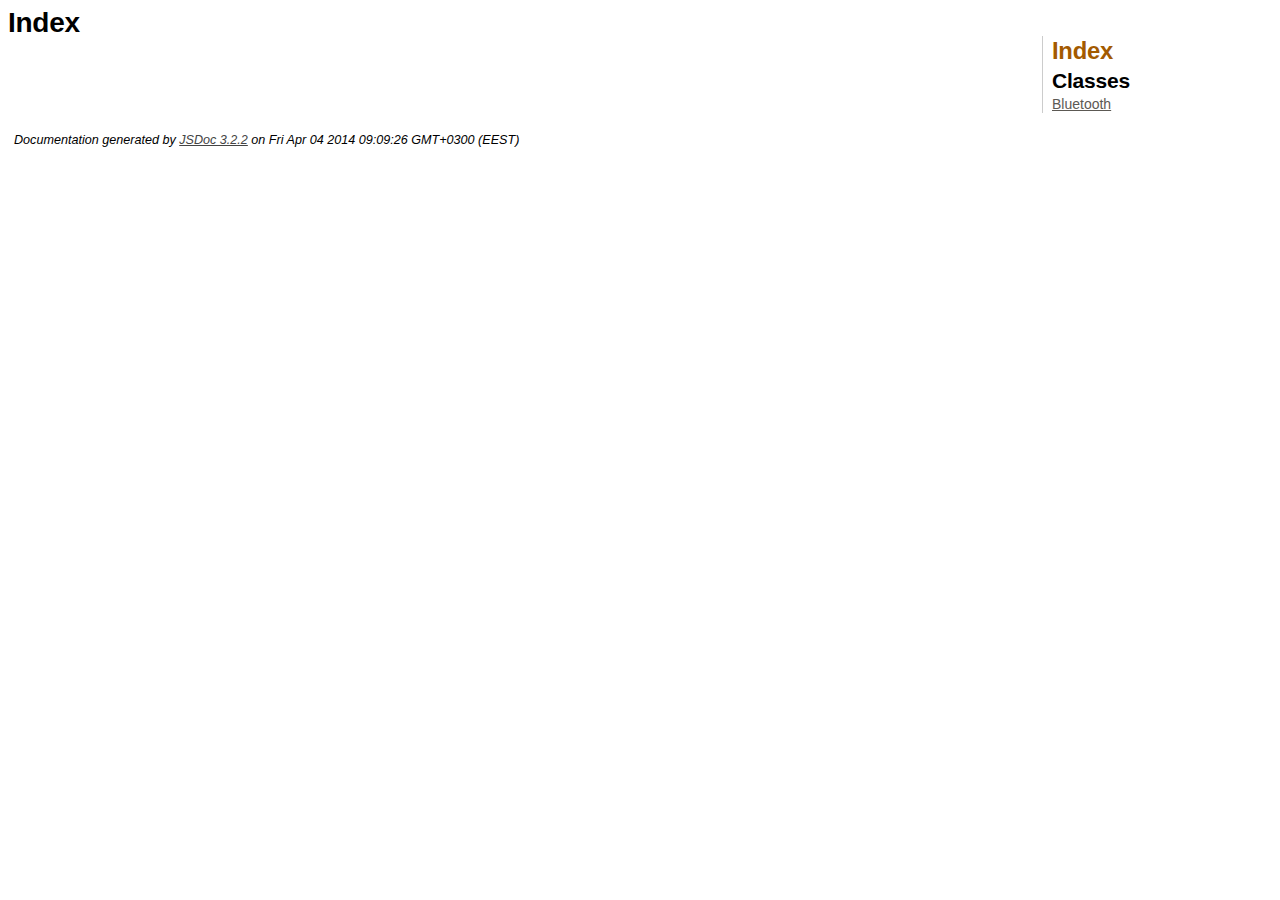
<file: blue-pg/plugins/com.phonegap.plugins.bluetooth/doc/index.html>
<!DOCTYPE html>
<html lang="en">
<head>
    <meta charset="utf-8">
    <title>JSDoc: Index</title>
    
    <script src="scripts/prettify/prettify.js"> </script>
    <script src="scripts/prettify/lang-css.js"> </script>
    <!--[if lt IE 9]>
      <script src="//html5shiv.googlecode.com/svn/trunk/html5.js"></script>
    <![endif]-->
    <link type="text/css" rel="stylesheet" href="styles/prettify-tomorrow.css">
    <link type="text/css" rel="stylesheet" href="styles/jsdoc-default.css">
</head>

<body>

<div id="main">
    
    <h1 class="page-title">Index</h1>
    
    


    


    <h3> </h3>









    









</div>

<nav>
    <h2><a href="index.html">Index</a></h2><h3>Classes</h3><ul><li><a href="Bluetooth.html">Bluetooth</a></li></ul>
</nav>

<br clear="both">

<footer>
    Documentation generated by <a href="https://github.com/jsdoc3/jsdoc">JSDoc 3.2.2</a> on Fri Apr 04 2014 09:09:26 GMT+0300 (EEST)
</footer>

<script> prettyPrint(); </script>
<script src="scripts/linenumber.js"> </script>
</body>
</html>
</file>
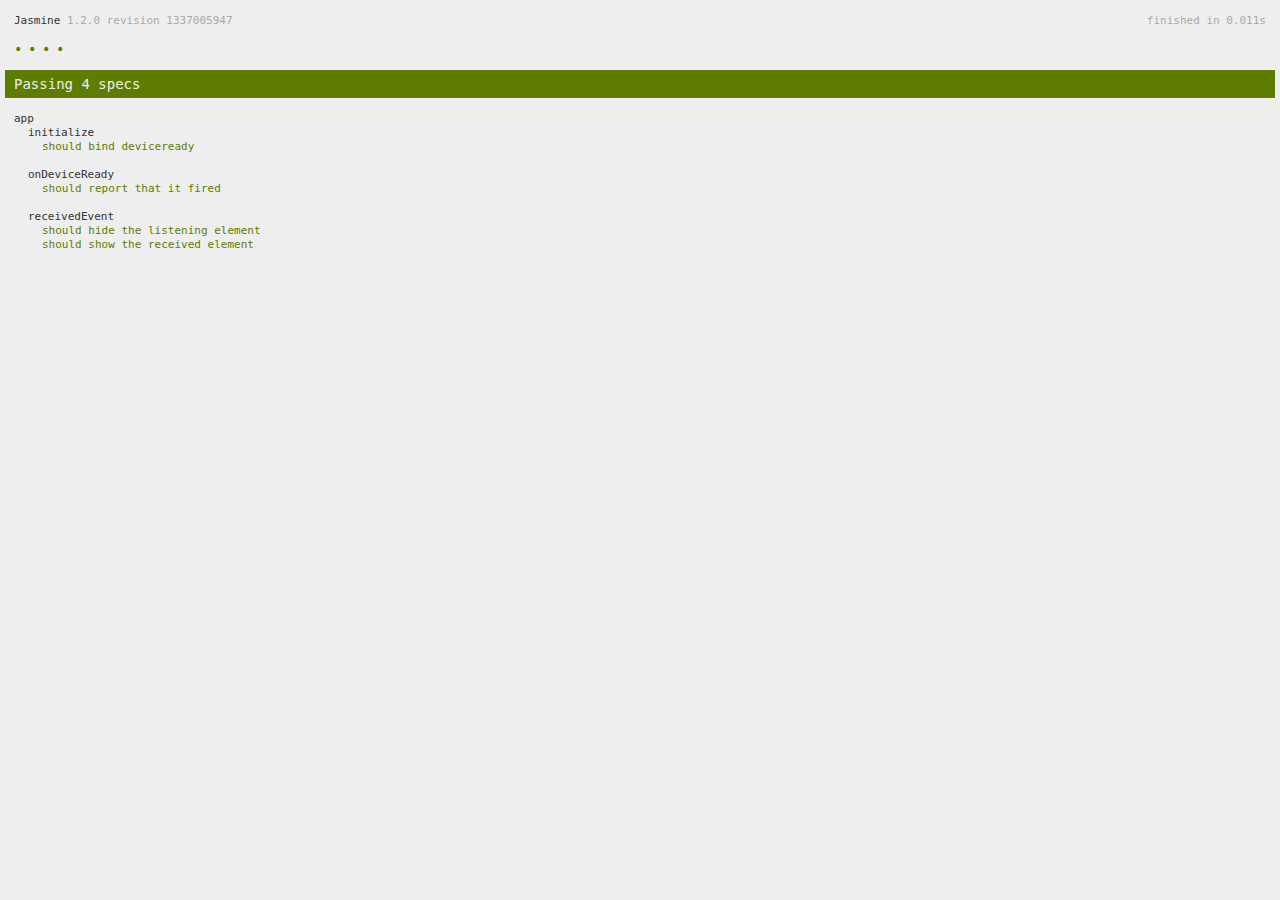
<file: blue-pg/www_back/spec.html>
<!DOCTYPE html>
<!--
    Licensed to the Apache Software Foundation (ASF) under one
    or more contributor license agreements.  See the NOTICE file
    distributed with this work for additional information
    regarding copyright ownership.  The ASF licenses this file
    to you under the Apache License, Version 2.0 (the
    "License"); you may not use this file except in compliance
    with the License.  You may obtain a copy of the License at

    http://www.apache.org/licenses/LICENSE-2.0

    Unless required by applicable law or agreed to in writing,
    software distributed under the License is distributed on an
    "AS IS" BASIS, WITHOUT WARRANTIES OR CONDITIONS OF ANY
     KIND, either express or implied.  See the License for the
    specific language governing permissions and limitations
    under the License.
-->
<html>
    <head>
        <title>Jasmine Spec Runner</title>

        <!-- jasmine source -->
        <link rel="shortcut icon" type="image/png" href="spec/lib/jasmine-1.2.0/jasmine_favicon.png">
        <link rel="stylesheet" type="text/css" href="spec/lib/jasmine-1.2.0/jasmine.css">
        <script type="text/javascript" src="spec/lib/jasmine-1.2.0/jasmine.js"></script>
        <script type="text/javascript" src="spec/lib/jasmine-1.2.0/jasmine-html.js"></script>

        <!-- include source files here... -->
        <script type="text/javascript" src="js/index.js"></script>

        <!-- include spec files here... -->
        <script type="text/javascript" src="spec/helper.js"></script>
        <script type="text/javascript" src="spec/index.js"></script>

        <script type="text/javascript">
            (function() {
                var jasmineEnv = jasmine.getEnv();
                jasmineEnv.updateInterval = 1000;

                var htmlReporter = new jasmine.HtmlReporter();

                jasmineEnv.addReporter(htmlReporter);

                jasmineEnv.specFilter = function(spec) {
                    return htmlReporter.specFilter(spec);
                };

                var currentWindowOnload = window.onload;

                window.onload = function() {
                    if (currentWindowOnload) {
                        currentWindowOnload();
                    }
                    execJasmine();
                };

                function execJasmine() {
                    jasmineEnv.execute();
                }
            })();
        </script>
    </head>
    <body>
        <div id="stage" style="display:none;"></div>
    </body>
</html>
</file>
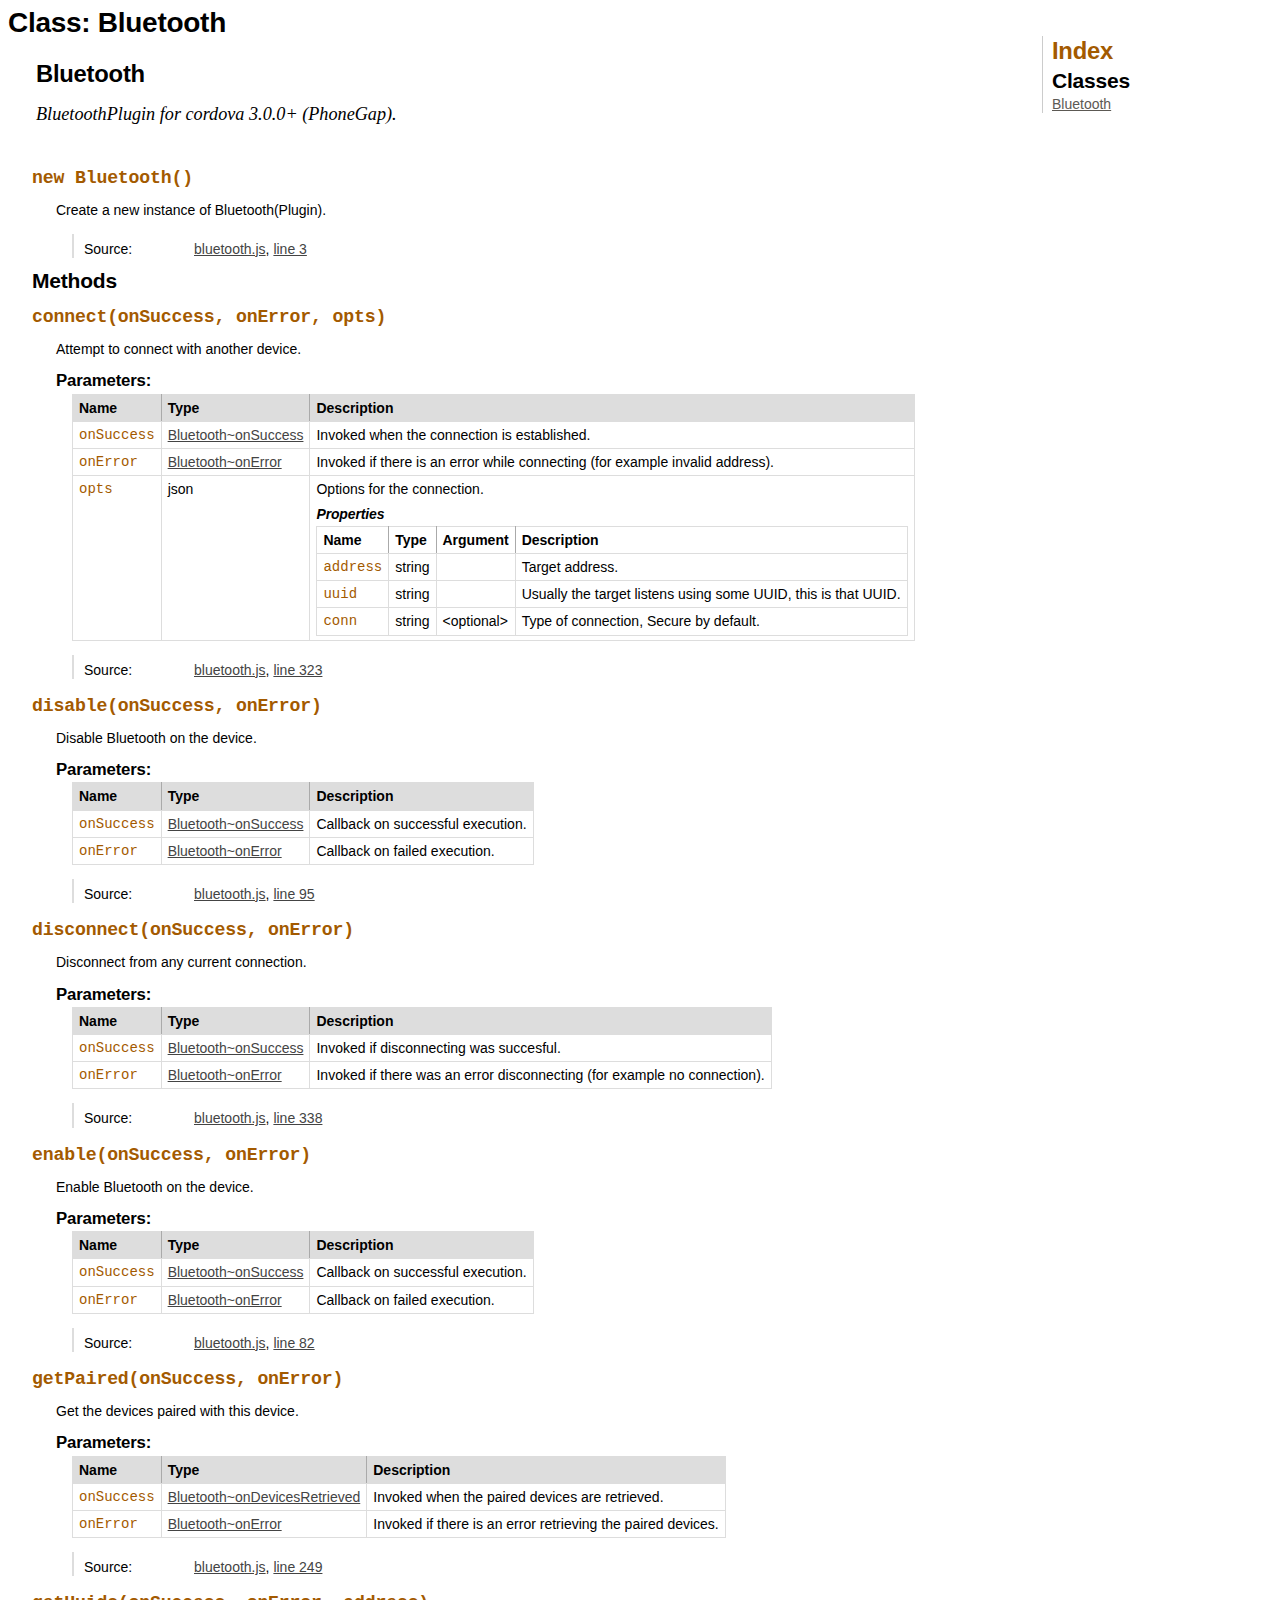
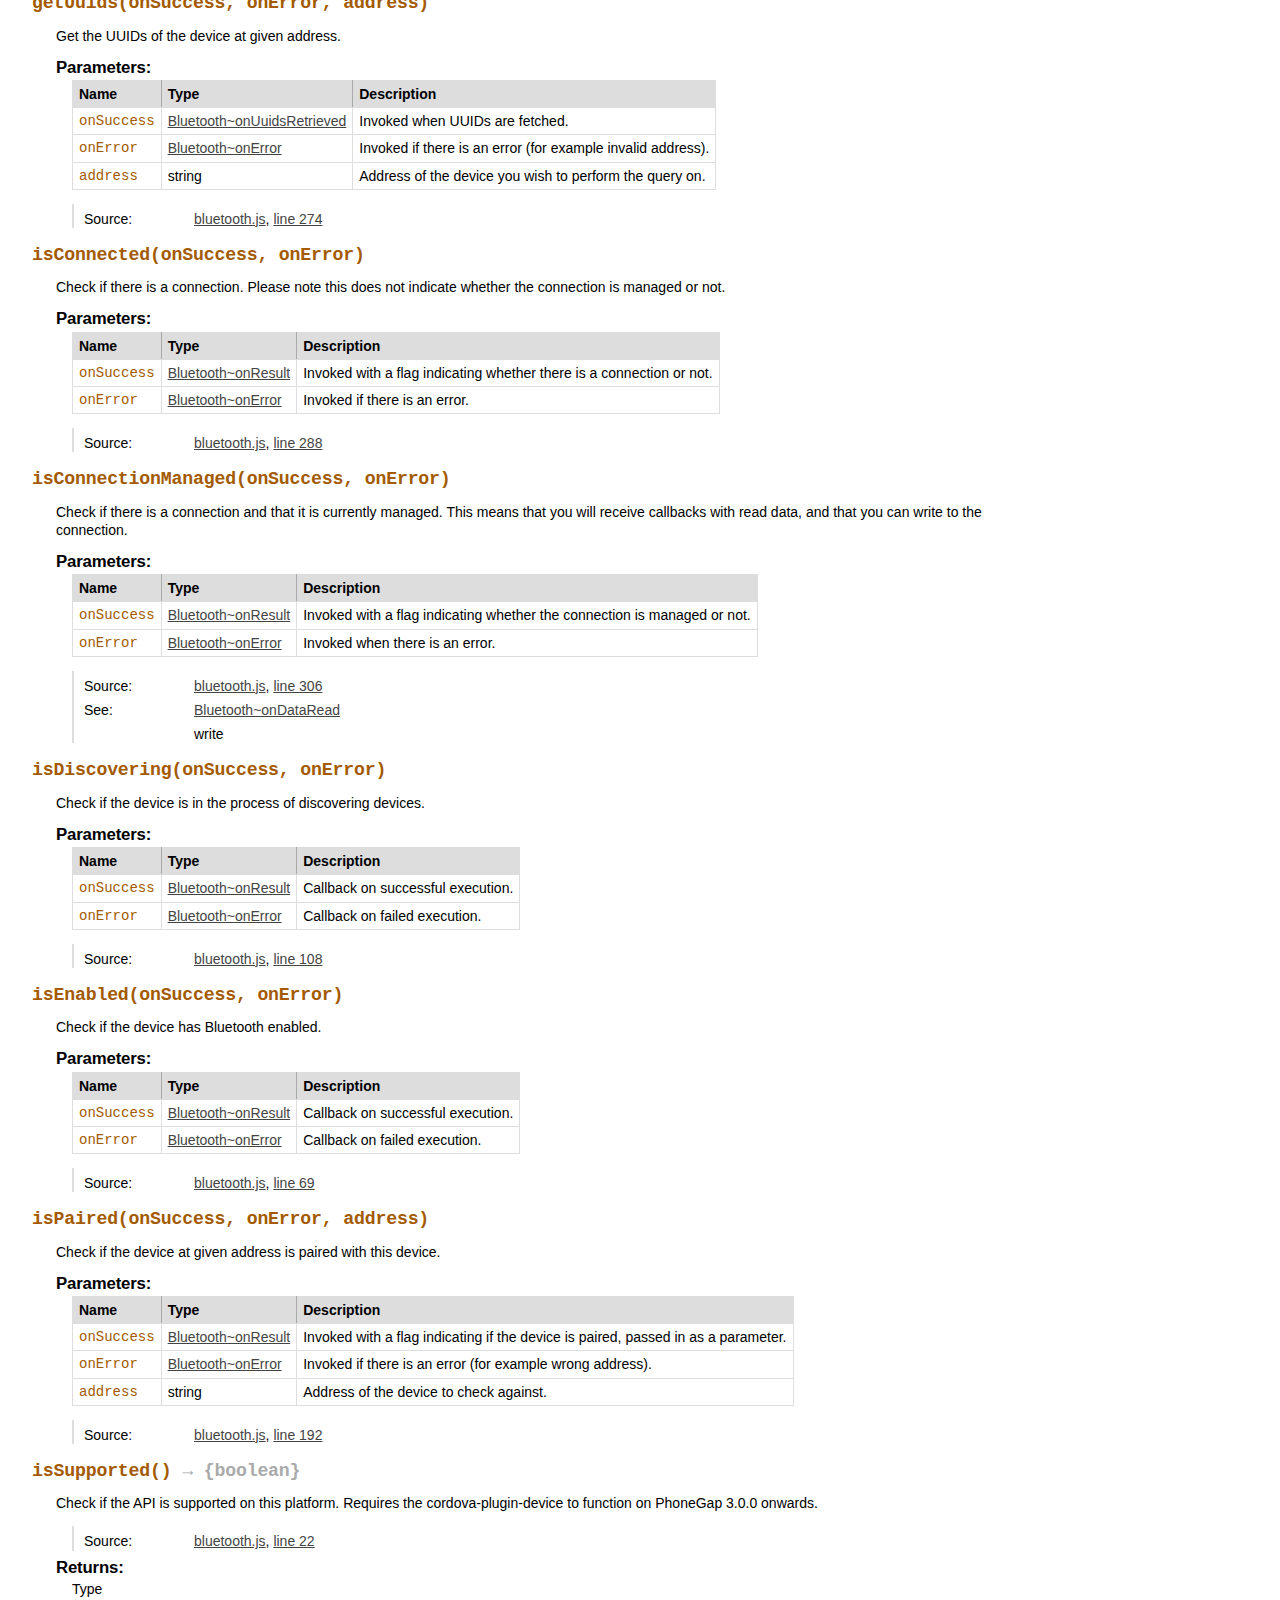
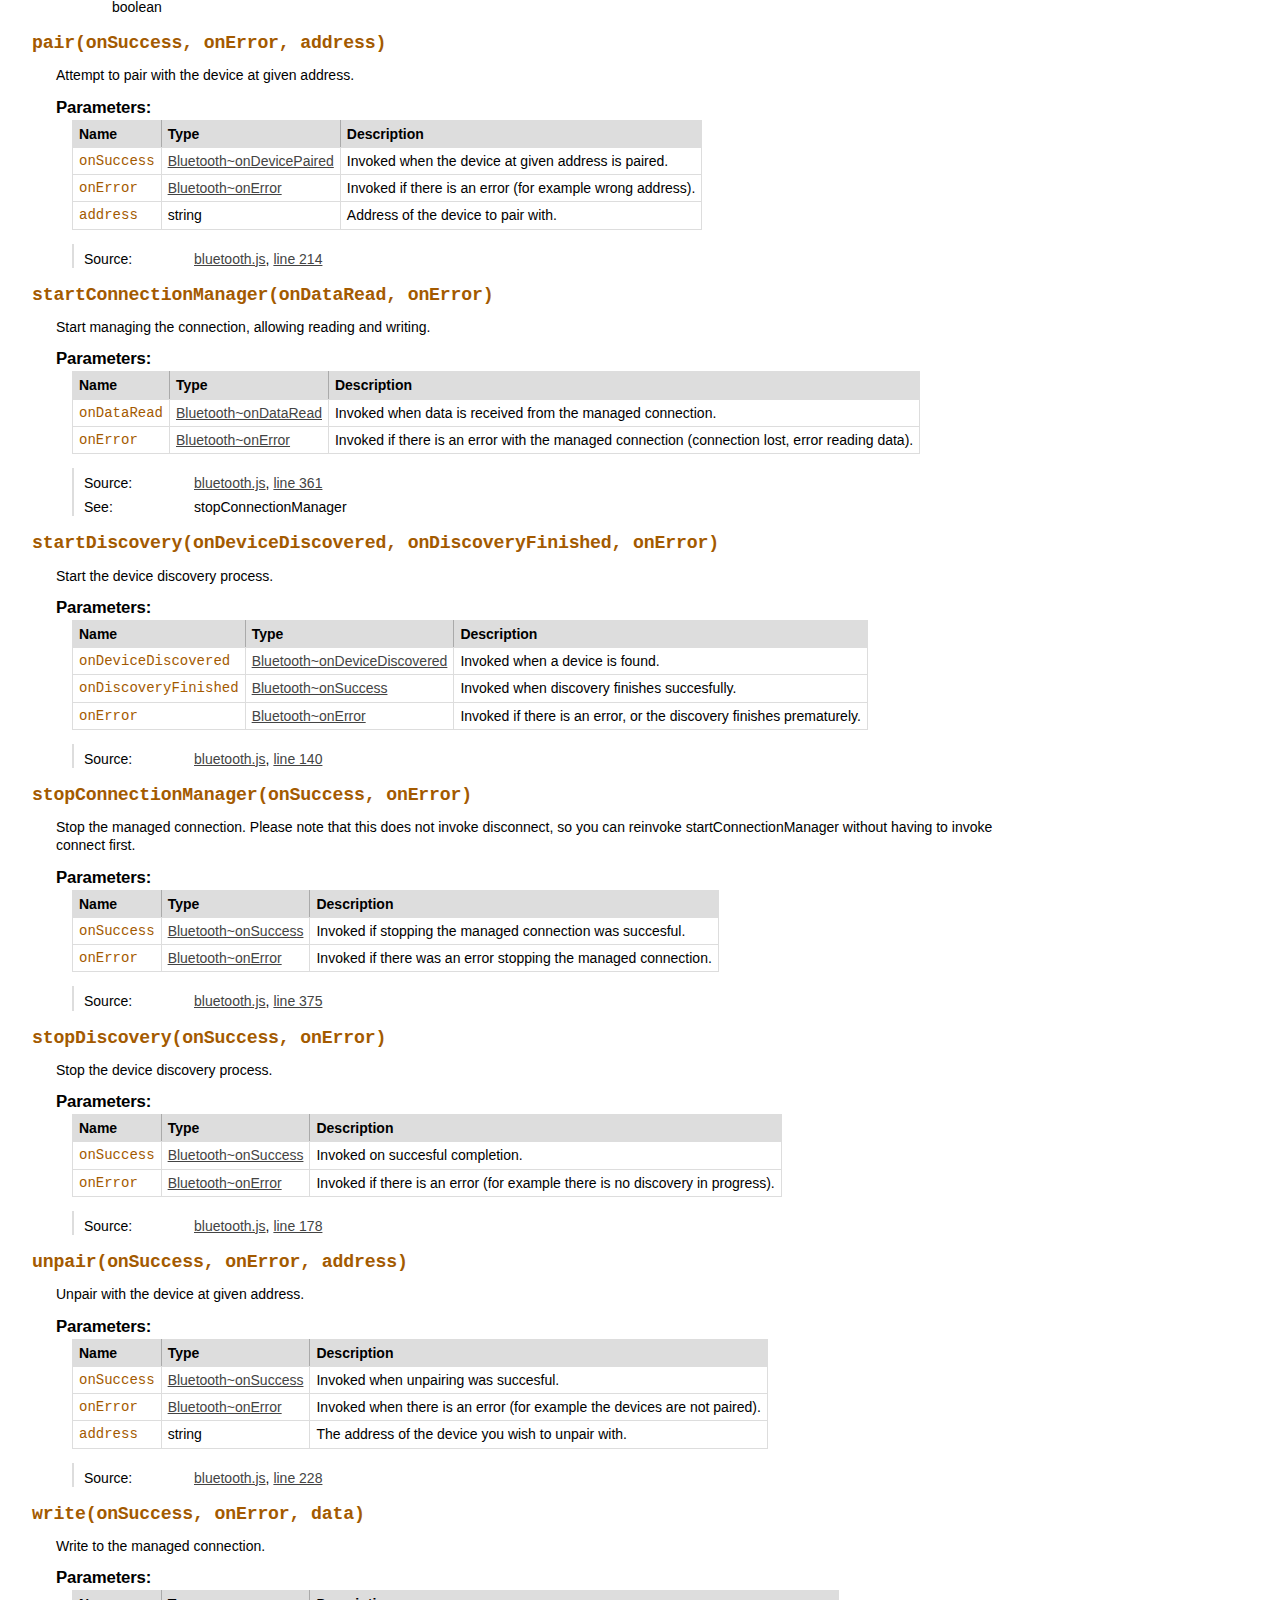
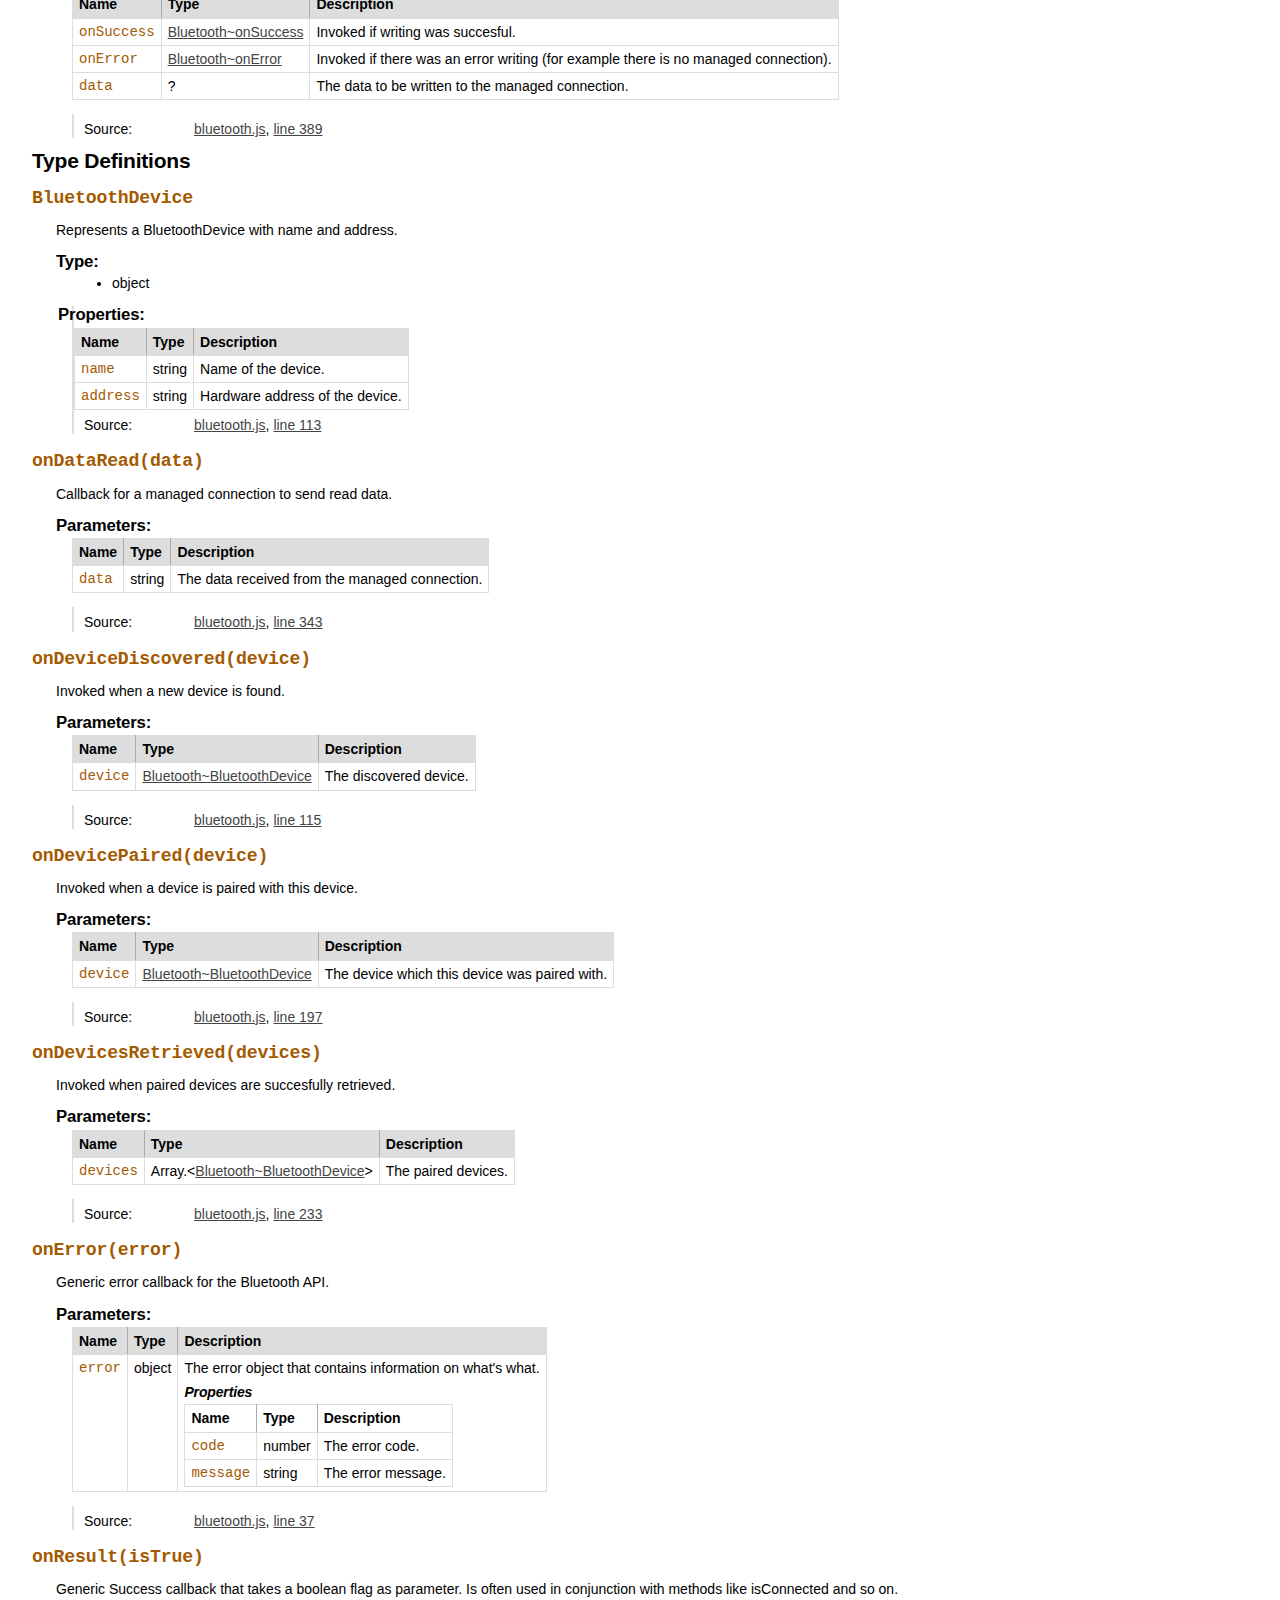
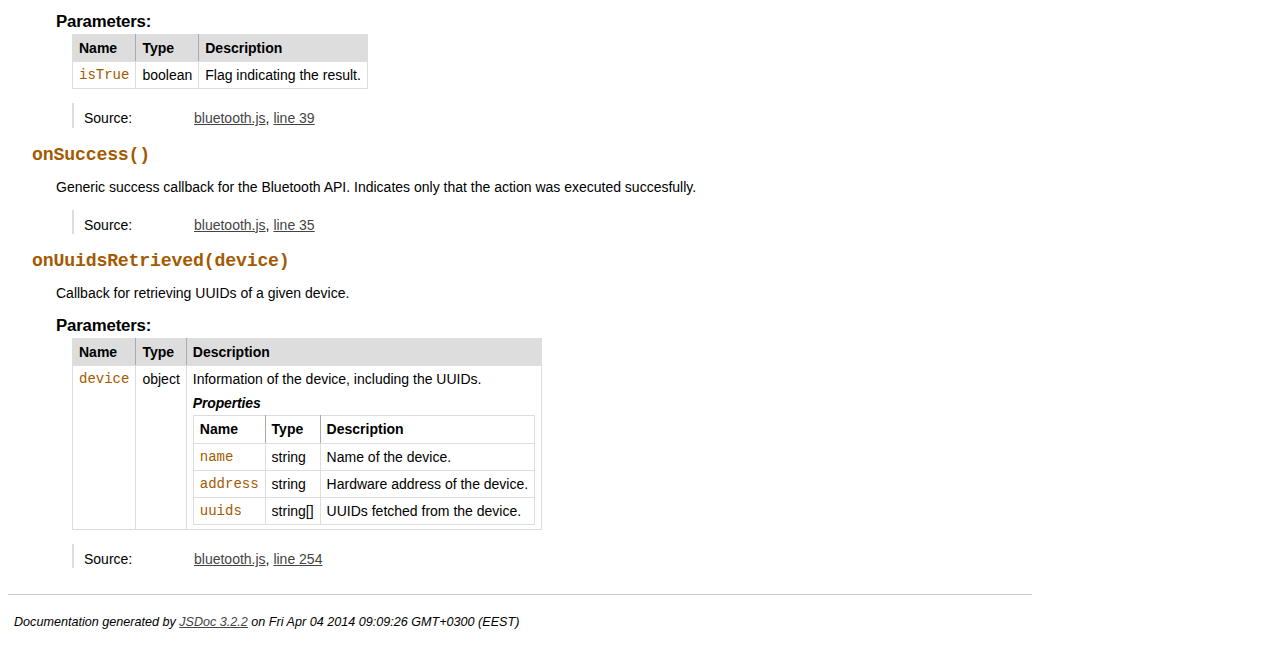
<file: blue-pg/plugins/com.phonegap.plugins.bluetooth/doc/Bluetooth.html>
<!DOCTYPE html>
<html lang="en">
<head>
    <meta charset="utf-8">
    <title>JSDoc: Class: Bluetooth</title>
    
    <script src="scripts/prettify/prettify.js"> </script>
    <script src="scripts/prettify/lang-css.js"> </script>
    <!--[if lt IE 9]>
      <script src="//html5shiv.googlecode.com/svn/trunk/html5.js"></script>
    <![endif]-->
    <link type="text/css" rel="stylesheet" href="styles/prettify-tomorrow.css">
    <link type="text/css" rel="stylesheet" href="styles/jsdoc-default.css">
</head>

<body>

<div id="main">
    
    <h1 class="page-title">Class: Bluetooth</h1>
    
    



<section>
    
<header>
    <h2>
    Bluetooth
    </h2>
    
        <div class="class-description">BluetoothPlugin for cordova 3.0.0+ (PhoneGap).</div>
    
</header>  

<article>
    <div class="container-overview">
    
    
    
        
<dt>
    <h4 class="name" id="Bluetooth"><span class="type-signature"></span>new Bluetooth<span class="signature">()</span><span class="type-signature"></span></h4>
    
    
</dt>
<dd>
    
    
    <div class="description">
        Create a new instance of Bluetooth(Plugin).
    </div>
    

    
    
    
    
    
    
    
<dl class="details">
    
        
    
    
    

    
    
    
    
    
    
    
    
    
    
    
    
    
    <dt class="tag-source">Source:</dt>
    <dd class="tag-source"><ul class="dummy"><li>
        <a href="bluetooth.js.html">bluetooth.js</a>, <a href="bluetooth.js.html#line3">line 3</a>
    </li></ul></dd>
    
    
    
    
    
    
    
</dl>

    
    

    

    
    
    
    
    
    
    
</dd>

    
    </div>
    
    
    
    
    
    
    
    
    
    
    
    
    
    
        <h3 class="subsection-title">Methods</h3>
        
        <dl>
            
<dt>
    <h4 class="name" id="connect"><span class="type-signature"></span>connect<span class="signature">(onSuccess, onError, opts)</span><span class="type-signature"></span></h4>
    
    
</dt>
<dd>
    
    
    <div class="description">
        Attempt to connect with another device.
    </div>
    

    
    
    
    
    
        <h5>Parameters:</h5>
        

<table class="params">
    <thead>
	<tr>
		
		<th>Name</th>
		
		
		<th>Type</th>
		
		
		
		
		
		<th class="last">Description</th>
	</tr>
	</thead>
	
	<tbody>
	
	
        <tr>
            
                <td class="name"><code>onSuccess</code></td>
            
            
            <td class="type">
            
                
<span class="param-type"><a href="Bluetooth.html#onSuccess">Bluetooth~onSuccess</a></span>


            
            </td>
            
            
            
            
            
            <td class="description last">Invoked when the connection is established.</td>
        </tr>
	
	
	
        <tr>
            
                <td class="name"><code>onError</code></td>
            
            
            <td class="type">
            
                
<span class="param-type"><a href="Bluetooth.html#onError">Bluetooth~onError</a></span>


            
            </td>
            
            
            
            
            
            <td class="description last">Invoked if there is an error while connecting (for example invalid address).</td>
        </tr>
	
	
	
        <tr>
            
                <td class="name"><code>opts</code></td>
            
            
            <td class="type">
            
                
<span class="param-type">json</span>


            
            </td>
            
            
            
            
            
            <td class="description last">Options for the connection.
                <h6>Properties</h6>
                

<table class="params">
    <thead>
	<tr>
		
		<th>Name</th>
		
		
		<th>Type</th>
		
		
		<th>Argument</th>
		
		
		
		
		<th class="last">Description</th>
	</tr>
	</thead>
	
	<tbody>
	
	
        <tr>
            
                <td class="name"><code>address</code></td>
            
            
            <td class="type">
            
                
<span class="param-type">string</span>


            
            </td>
            
            
                <td class="attributes">
                
                    
                
                    
                
                </td>
            
            
            
            
            <td class="description last">Target address.</td>
        </tr>
	
	
	
        <tr>
            
                <td class="name"><code>uuid</code></td>
            
            
            <td class="type">
            
                
<span class="param-type">string</span>


            
            </td>
            
            
                <td class="attributes">
                
                    
                
                    
                
                </td>
            
            
            
            
            <td class="description last">Usually the target listens using some UUID, this is that UUID.</td>
        </tr>
	
	
	
        <tr>
            
                <td class="name"><code>conn</code></td>
            
            
            <td class="type">
            
                
<span class="param-type">string</span>


            
            </td>
            
            
                <td class="attributes">
                
                    &lt;optional><br>
                
                    
                
                    
                
                </td>
            
            
            
            
            <td class="description last">Type of connection, Secure by default.</td>
        </tr>
	
	
	</tbody>
</table>
            </td>
        </tr>
	
	
	</tbody>
</table>
    
    
    
<dl class="details">
    
        
    
    
    

    
    
    
    
    
    
    
    
    
    
    
    
    
    <dt class="tag-source">Source:</dt>
    <dd class="tag-source"><ul class="dummy"><li>
        <a href="bluetooth.js.html">bluetooth.js</a>, <a href="bluetooth.js.html#line323">line 323</a>
    </li></ul></dd>
    
    
    
    
    
    
    
</dl>

    
    

    

    
    
    
    
    
    
    
</dd>

        
            
<dt>
    <h4 class="name" id="disable"><span class="type-signature"></span>disable<span class="signature">(onSuccess, onError)</span><span class="type-signature"></span></h4>
    
    
</dt>
<dd>
    
    
    <div class="description">
        Disable Bluetooth on the device.
    </div>
    

    
    
    
    
    
        <h5>Parameters:</h5>
        

<table class="params">
    <thead>
	<tr>
		
		<th>Name</th>
		
		
		<th>Type</th>
		
		
		
		
		
		<th class="last">Description</th>
	</tr>
	</thead>
	
	<tbody>
	
	
        <tr>
            
                <td class="name"><code>onSuccess</code></td>
            
            
            <td class="type">
            
                
<span class="param-type"><a href="Bluetooth.html#onSuccess">Bluetooth~onSuccess</a></span>


            
            </td>
            
            
            
            
            
            <td class="description last">Callback on successful execution.</td>
        </tr>
	
	
	
        <tr>
            
                <td class="name"><code>onError</code></td>
            
            
            <td class="type">
            
                
<span class="param-type"><a href="Bluetooth.html#onError">Bluetooth~onError</a></span>


            
            </td>
            
            
            
            
            
            <td class="description last">Callback on failed execution.</td>
        </tr>
	
	
	</tbody>
</table>
    
    
    
<dl class="details">
    
        
    
    
    

    
    
    
    
    
    
    
    
    
    
    
    
    
    <dt class="tag-source">Source:</dt>
    <dd class="tag-source"><ul class="dummy"><li>
        <a href="bluetooth.js.html">bluetooth.js</a>, <a href="bluetooth.js.html#line95">line 95</a>
    </li></ul></dd>
    
    
    
    
    
    
    
</dl>

    
    

    

    
    
    
    
    
    
    
</dd>

        
            
<dt>
    <h4 class="name" id="disconnect"><span class="type-signature"></span>disconnect<span class="signature">(onSuccess, onError)</span><span class="type-signature"></span></h4>
    
    
</dt>
<dd>
    
    
    <div class="description">
        Disconnect from any current connection.
    </div>
    

    
    
    
    
    
        <h5>Parameters:</h5>
        

<table class="params">
    <thead>
	<tr>
		
		<th>Name</th>
		
		
		<th>Type</th>
		
		
		
		
		
		<th class="last">Description</th>
	</tr>
	</thead>
	
	<tbody>
	
	
        <tr>
            
                <td class="name"><code>onSuccess</code></td>
            
            
            <td class="type">
            
                
<span class="param-type"><a href="Bluetooth.html#onSuccess">Bluetooth~onSuccess</a></span>


            
            </td>
            
            
            
            
            
            <td class="description last">Invoked if disconnecting was succesful.</td>
        </tr>
	
	
	
        <tr>
            
                <td class="name"><code>onError</code></td>
            
            
            <td class="type">
            
                
<span class="param-type"><a href="Bluetooth.html#onError">Bluetooth~onError</a></span>


            
            </td>
            
            
            
            
            
            <td class="description last">Invoked if there was an error disconnecting (for example no connection).</td>
        </tr>
	
	
	</tbody>
</table>
    
    
    
<dl class="details">
    
        
    
    
    

    
    
    
    
    
    
    
    
    
    
    
    
    
    <dt class="tag-source">Source:</dt>
    <dd class="tag-source"><ul class="dummy"><li>
        <a href="bluetooth.js.html">bluetooth.js</a>, <a href="bluetooth.js.html#line338">line 338</a>
    </li></ul></dd>
    
    
    
    
    
    
    
</dl>

    
    

    

    
    
    
    
    
    
    
</dd>

        
            
<dt>
    <h4 class="name" id="enable"><span class="type-signature"></span>enable<span class="signature">(onSuccess, onError)</span><span class="type-signature"></span></h4>
    
    
</dt>
<dd>
    
    
    <div class="description">
        Enable Bluetooth on the device.
    </div>
    

    
    
    
    
    
        <h5>Parameters:</h5>
        

<table class="params">
    <thead>
	<tr>
		
		<th>Name</th>
		
		
		<th>Type</th>
		
		
		
		
		
		<th class="last">Description</th>
	</tr>
	</thead>
	
	<tbody>
	
	
        <tr>
            
                <td class="name"><code>onSuccess</code></td>
            
            
            <td class="type">
            
                
<span class="param-type"><a href="Bluetooth.html#onSuccess">Bluetooth~onSuccess</a></span>


            
            </td>
            
            
            
            
            
            <td class="description last">Callback on successful execution.</td>
        </tr>
	
	
	
        <tr>
            
                <td class="name"><code>onError</code></td>
            
            
            <td class="type">
            
                
<span class="param-type"><a href="Bluetooth.html#onError">Bluetooth~onError</a></span>


            
            </td>
            
            
            
            
            
            <td class="description last">Callback on failed execution.</td>
        </tr>
	
	
	</tbody>
</table>
    
    
    
<dl class="details">
    
        
    
    
    

    
    
    
    
    
    
    
    
    
    
    
    
    
    <dt class="tag-source">Source:</dt>
    <dd class="tag-source"><ul class="dummy"><li>
        <a href="bluetooth.js.html">bluetooth.js</a>, <a href="bluetooth.js.html#line82">line 82</a>
    </li></ul></dd>
    
    
    
    
    
    
    
</dl>

    
    

    

    
    
    
    
    
    
    
</dd>

        
            
<dt>
    <h4 class="name" id="getPaired"><span class="type-signature"></span>getPaired<span class="signature">(onSuccess, onError)</span><span class="type-signature"></span></h4>
    
    
</dt>
<dd>
    
    
    <div class="description">
        Get the devices paired with this device.
    </div>
    

    
    
    
    
    
        <h5>Parameters:</h5>
        

<table class="params">
    <thead>
	<tr>
		
		<th>Name</th>
		
		
		<th>Type</th>
		
		
		
		
		
		<th class="last">Description</th>
	</tr>
	</thead>
	
	<tbody>
	
	
        <tr>
            
                <td class="name"><code>onSuccess</code></td>
            
            
            <td class="type">
            
                
<span class="param-type"><a href="Bluetooth.html#onDevicesRetrieved">Bluetooth~onDevicesRetrieved</a></span>


            
            </td>
            
            
            
            
            
            <td class="description last">Invoked when the paired devices are retrieved.</td>
        </tr>
	
	
	
        <tr>
            
                <td class="name"><code>onError</code></td>
            
            
            <td class="type">
            
                
<span class="param-type"><a href="Bluetooth.html#onError">Bluetooth~onError</a></span>


            
            </td>
            
            
            
            
            
            <td class="description last">Invoked if there is an error retrieving the paired devices.</td>
        </tr>
	
	
	</tbody>
</table>
    
    
    
<dl class="details">
    
        
    
    
    

    
    
    
    
    
    
    
    
    
    
    
    
    
    <dt class="tag-source">Source:</dt>
    <dd class="tag-source"><ul class="dummy"><li>
        <a href="bluetooth.js.html">bluetooth.js</a>, <a href="bluetooth.js.html#line249">line 249</a>
    </li></ul></dd>
    
    
    
    
    
    
    
</dl>

    
    

    

    
    
    
    
    
    
    
</dd>

        
            
<dt>
    <h4 class="name" id="getUuids"><span class="type-signature"></span>getUuids<span class="signature">(onSuccess, onError, address)</span><span class="type-signature"></span></h4>
    
    
</dt>
<dd>
    
    
    <div class="description">
        Get the UUIDs of the device at given address.
    </div>
    

    
    
    
    
    
        <h5>Parameters:</h5>
        

<table class="params">
    <thead>
	<tr>
		
		<th>Name</th>
		
		
		<th>Type</th>
		
		
		
		
		
		<th class="last">Description</th>
	</tr>
	</thead>
	
	<tbody>
	
	
        <tr>
            
                <td class="name"><code>onSuccess</code></td>
            
            
            <td class="type">
            
                
<span class="param-type"><a href="Bluetooth.html#onUuidsRetrieved">Bluetooth~onUuidsRetrieved</a></span>


            
            </td>
            
            
            
            
            
            <td class="description last">Invoked when UUIDs are fetched.</td>
        </tr>
	
	
	
        <tr>
            
                <td class="name"><code>onError</code></td>
            
            
            <td class="type">
            
                
<span class="param-type"><a href="Bluetooth.html#onError">Bluetooth~onError</a></span>


            
            </td>
            
            
            
            
            
            <td class="description last">Invoked if there is an error (for example invalid address).</td>
        </tr>
	
	
	
        <tr>
            
                <td class="name"><code>address</code></td>
            
            
            <td class="type">
            
                
<span class="param-type">string</span>


            
            </td>
            
            
            
            
            
            <td class="description last">Address of the device you wish to perform the query on.</td>
        </tr>
	
	
	</tbody>
</table>
    
    
    
<dl class="details">
    
        
    
    
    

    
    
    
    
    
    
    
    
    
    
    
    
    
    <dt class="tag-source">Source:</dt>
    <dd class="tag-source"><ul class="dummy"><li>
        <a href="bluetooth.js.html">bluetooth.js</a>, <a href="bluetooth.js.html#line274">line 274</a>
    </li></ul></dd>
    
    
    
    
    
    
    
</dl>

    
    

    

    
    
    
    
    
    
    
</dd>

        
            
<dt>
    <h4 class="name" id="isConnected"><span class="type-signature"></span>isConnected<span class="signature">(onSuccess, onError)</span><span class="type-signature"></span></h4>
    
    
</dt>
<dd>
    
    
    <div class="description">
        Check if there is a connection. Please note this does not indicate
whether the connection is managed or not.
    </div>
    

    
    
    
    
    
        <h5>Parameters:</h5>
        

<table class="params">
    <thead>
	<tr>
		
		<th>Name</th>
		
		
		<th>Type</th>
		
		
		
		
		
		<th class="last">Description</th>
	</tr>
	</thead>
	
	<tbody>
	
	
        <tr>
            
                <td class="name"><code>onSuccess</code></td>
            
            
            <td class="type">
            
                
<span class="param-type"><a href="Bluetooth.html#onResult">Bluetooth~onResult</a></span>


            
            </td>
            
            
            
            
            
            <td class="description last">Invoked with a flag indicating whether there is a connection or not.</td>
        </tr>
	
	
	
        <tr>
            
                <td class="name"><code>onError</code></td>
            
            
            <td class="type">
            
                
<span class="param-type"><a href="Bluetooth.html#onError">Bluetooth~onError</a></span>


            
            </td>
            
            
            
            
            
            <td class="description last">Invoked if there is an error.</td>
        </tr>
	
	
	</tbody>
</table>
    
    
    
<dl class="details">
    
        
    
    
    

    
    
    
    
    
    
    
    
    
    
    
    
    
    <dt class="tag-source">Source:</dt>
    <dd class="tag-source"><ul class="dummy"><li>
        <a href="bluetooth.js.html">bluetooth.js</a>, <a href="bluetooth.js.html#line288">line 288</a>
    </li></ul></dd>
    
    
    
    
    
    
    
</dl>

    
    

    

    
    
    
    
    
    
    
</dd>

        
            
<dt>
    <h4 class="name" id="isConnectionManaged"><span class="type-signature"></span>isConnectionManaged<span class="signature">(onSuccess, onError)</span><span class="type-signature"></span></h4>
    
    
</dt>
<dd>
    
    
    <div class="description">
        Check if there is a connection and that it is currently managed.
This means that you will receive callbacks with read data, and
that you can write to the connection.
    </div>
    

    
    
    
    
    
        <h5>Parameters:</h5>
        

<table class="params">
    <thead>
	<tr>
		
		<th>Name</th>
		
		
		<th>Type</th>
		
		
		
		
		
		<th class="last">Description</th>
	</tr>
	</thead>
	
	<tbody>
	
	
        <tr>
            
                <td class="name"><code>onSuccess</code></td>
            
            
            <td class="type">
            
                
<span class="param-type"><a href="Bluetooth.html#onResult">Bluetooth~onResult</a></span>


            
            </td>
            
            
            
            
            
            <td class="description last">Invoked with a flag indicating whether the connection is managed or not.</td>
        </tr>
	
	
	
        <tr>
            
                <td class="name"><code>onError</code></td>
            
            
            <td class="type">
            
                
<span class="param-type"><a href="Bluetooth.html#onError">Bluetooth~onError</a></span>


            
            </td>
            
            
            
            
            
            <td class="description last">Invoked when there is an error.</td>
        </tr>
	
	
	</tbody>
</table>
    
    
    
<dl class="details">
    
        
    
    
    

    
    
    
    
    
    
    
    
    
    
    
    
    
    <dt class="tag-source">Source:</dt>
    <dd class="tag-source"><ul class="dummy"><li>
        <a href="bluetooth.js.html">bluetooth.js</a>, <a href="bluetooth.js.html#line306">line 306</a>
    </li></ul></dd>
    
    
    
    
    
    <dt class="tag-see">See:</dt>
    <dd class="tag-see">
        <ul>
            <li><a href="Bluetooth.html#onDataRead">Bluetooth~onDataRead</a></li>
        
            <li>write</li>
        </ul>
    </dd>
    
    
    
</dl>

    
    

    

    
    
    
    
    
    
    
</dd>

        
            
<dt>
    <h4 class="name" id="isDiscovering"><span class="type-signature"></span>isDiscovering<span class="signature">(onSuccess, onError)</span><span class="type-signature"></span></h4>
    
    
</dt>
<dd>
    
    
    <div class="description">
        Check if the device is in the process of discovering devices.
    </div>
    

    
    
    
    
    
        <h5>Parameters:</h5>
        

<table class="params">
    <thead>
	<tr>
		
		<th>Name</th>
		
		
		<th>Type</th>
		
		
		
		
		
		<th class="last">Description</th>
	</tr>
	</thead>
	
	<tbody>
	
	
        <tr>
            
                <td class="name"><code>onSuccess</code></td>
            
            
            <td class="type">
            
                
<span class="param-type"><a href="Bluetooth.html#onResult">Bluetooth~onResult</a></span>


            
            </td>
            
            
            
            
            
            <td class="description last">Callback on successful execution.</td>
        </tr>
	
	
	
        <tr>
            
                <td class="name"><code>onError</code></td>
            
            
            <td class="type">
            
                
<span class="param-type"><a href="Bluetooth.html#onError">Bluetooth~onError</a></span>


            
            </td>
            
            
            
            
            
            <td class="description last">Callback on failed execution.</td>
        </tr>
	
	
	</tbody>
</table>
    
    
    
<dl class="details">
    
        
    
    
    

    
    
    
    
    
    
    
    
    
    
    
    
    
    <dt class="tag-source">Source:</dt>
    <dd class="tag-source"><ul class="dummy"><li>
        <a href="bluetooth.js.html">bluetooth.js</a>, <a href="bluetooth.js.html#line108">line 108</a>
    </li></ul></dd>
    
    
    
    
    
    
    
</dl>

    
    

    

    
    
    
    
    
    
    
</dd>

        
            
<dt>
    <h4 class="name" id="isEnabled"><span class="type-signature"></span>isEnabled<span class="signature">(onSuccess, onError)</span><span class="type-signature"></span></h4>
    
    
</dt>
<dd>
    
    
    <div class="description">
        Check if the device has Bluetooth enabled.
    </div>
    

    
    
    
    
    
        <h5>Parameters:</h5>
        

<table class="params">
    <thead>
	<tr>
		
		<th>Name</th>
		
		
		<th>Type</th>
		
		
		
		
		
		<th class="last">Description</th>
	</tr>
	</thead>
	
	<tbody>
	
	
        <tr>
            
                <td class="name"><code>onSuccess</code></td>
            
            
            <td class="type">
            
                
<span class="param-type"><a href="Bluetooth.html#onResult">Bluetooth~onResult</a></span>


            
            </td>
            
            
            
            
            
            <td class="description last">Callback on successful execution.</td>
        </tr>
	
	
	
        <tr>
            
                <td class="name"><code>onError</code></td>
            
            
            <td class="type">
            
                
<span class="param-type"><a href="Bluetooth.html#onError">Bluetooth~onError</a></span>


            
            </td>
            
            
            
            
            
            <td class="description last">Callback on failed execution.</td>
        </tr>
	
	
	</tbody>
</table>
    
    
    
<dl class="details">
    
        
    
    
    

    
    
    
    
    
    
    
    
    
    
    
    
    
    <dt class="tag-source">Source:</dt>
    <dd class="tag-source"><ul class="dummy"><li>
        <a href="bluetooth.js.html">bluetooth.js</a>, <a href="bluetooth.js.html#line69">line 69</a>
    </li></ul></dd>
    
    
    
    
    
    
    
</dl>

    
    

    

    
    
    
    
    
    
    
</dd>

        
            
<dt>
    <h4 class="name" id="isPaired"><span class="type-signature"></span>isPaired<span class="signature">(onSuccess, onError, address)</span><span class="type-signature"></span></h4>
    
    
</dt>
<dd>
    
    
    <div class="description">
        Check if the device at given address is paired with this device.
    </div>
    

    
    
    
    
    
        <h5>Parameters:</h5>
        

<table class="params">
    <thead>
	<tr>
		
		<th>Name</th>
		
		
		<th>Type</th>
		
		
		
		
		
		<th class="last">Description</th>
	</tr>
	</thead>
	
	<tbody>
	
	
        <tr>
            
                <td class="name"><code>onSuccess</code></td>
            
            
            <td class="type">
            
                
<span class="param-type"><a href="Bluetooth.html#onResult">Bluetooth~onResult</a></span>


            
            </td>
            
            
            
            
            
            <td class="description last">Invoked with a flag indicating if the device is paired, passed in as a parameter.</td>
        </tr>
	
	
	
        <tr>
            
                <td class="name"><code>onError</code></td>
            
            
            <td class="type">
            
                
<span class="param-type"><a href="Bluetooth.html#onError">Bluetooth~onError</a></span>


            
            </td>
            
            
            
            
            
            <td class="description last">Invoked if there is an error (for example wrong address).</td>
        </tr>
	
	
	
        <tr>
            
                <td class="name"><code>address</code></td>
            
            
            <td class="type">
            
                
<span class="param-type">string</span>


            
            </td>
            
            
            
            
            
            <td class="description last">Address of the device to check against.</td>
        </tr>
	
	
	</tbody>
</table>
    
    
    
<dl class="details">
    
        
    
    
    

    
    
    
    
    
    
    
    
    
    
    
    
    
    <dt class="tag-source">Source:</dt>
    <dd class="tag-source"><ul class="dummy"><li>
        <a href="bluetooth.js.html">bluetooth.js</a>, <a href="bluetooth.js.html#line192">line 192</a>
    </li></ul></dd>
    
    
    
    
    
    
    
</dl>

    
    

    

    
    
    
    
    
    
    
</dd>

        
            
<dt>
    <h4 class="name" id="isSupported"><span class="type-signature"></span>isSupported<span class="signature">()</span><span class="type-signature"> &rarr; {boolean}</span></h4>
    
    
</dt>
<dd>
    
    
    <div class="description">
        Check if the API is supported on this platform. Requires the
cordova-plugin-device to function on PhoneGap 3.0.0 onwards.
    </div>
    

    
    
    
    
    
    
    
<dl class="details">
    
        
    
    
    

    
    
    
    
    
    
    
    
    
    
    
    
    
    <dt class="tag-source">Source:</dt>
    <dd class="tag-source"><ul class="dummy"><li>
        <a href="bluetooth.js.html">bluetooth.js</a>, <a href="bluetooth.js.html#line22">line 22</a>
    </li></ul></dd>
    
    
    
    
    
    
    
</dl>

    
    

    

    
    
    
    
    
    <h5>Returns:</h5>
    
            


<dl>
	<dt>
		Type
	</dt>
	<dd>
		
<span class="param-type">boolean</span>


	</dd>
</dl>

        
    
    
</dd>

        
            
<dt>
    <h4 class="name" id="pair"><span class="type-signature"></span>pair<span class="signature">(onSuccess, onError, address)</span><span class="type-signature"></span></h4>
    
    
</dt>
<dd>
    
    
    <div class="description">
        Attempt to pair with the device at given address.
    </div>
    

    
    
    
    
    
        <h5>Parameters:</h5>
        

<table class="params">
    <thead>
	<tr>
		
		<th>Name</th>
		
		
		<th>Type</th>
		
		
		
		
		
		<th class="last">Description</th>
	</tr>
	</thead>
	
	<tbody>
	
	
        <tr>
            
                <td class="name"><code>onSuccess</code></td>
            
            
            <td class="type">
            
                
<span class="param-type"><a href="Bluetooth.html#onDevicePaired">Bluetooth~onDevicePaired</a></span>


            
            </td>
            
            
            
            
            
            <td class="description last">Invoked when the device at given address is paired.</td>
        </tr>
	
	
	
        <tr>
            
                <td class="name"><code>onError</code></td>
            
            
            <td class="type">
            
                
<span class="param-type"><a href="Bluetooth.html#onError">Bluetooth~onError</a></span>


            
            </td>
            
            
            
            
            
            <td class="description last">Invoked if there is an error (for example wrong address).</td>
        </tr>
	
	
	
        <tr>
            
                <td class="name"><code>address</code></td>
            
            
            <td class="type">
            
                
<span class="param-type">string</span>


            
            </td>
            
            
            
            
            
            <td class="description last">Address of the device to pair with.</td>
        </tr>
	
	
	</tbody>
</table>
    
    
    
<dl class="details">
    
        
    
    
    

    
    
    
    
    
    
    
    
    
    
    
    
    
    <dt class="tag-source">Source:</dt>
    <dd class="tag-source"><ul class="dummy"><li>
        <a href="bluetooth.js.html">bluetooth.js</a>, <a href="bluetooth.js.html#line214">line 214</a>
    </li></ul></dd>
    
    
    
    
    
    
    
</dl>

    
    

    

    
    
    
    
    
    
    
</dd>

        
            
<dt>
    <h4 class="name" id="startConnectionManager"><span class="type-signature"></span>startConnectionManager<span class="signature">(onDataRead, onError)</span><span class="type-signature"></span></h4>
    
    
</dt>
<dd>
    
    
    <div class="description">
        Start managing the connection, allowing reading and writing.
    </div>
    

    
    
    
    
    
        <h5>Parameters:</h5>
        

<table class="params">
    <thead>
	<tr>
		
		<th>Name</th>
		
		
		<th>Type</th>
		
		
		
		
		
		<th class="last">Description</th>
	</tr>
	</thead>
	
	<tbody>
	
	
        <tr>
            
                <td class="name"><code>onDataRead</code></td>
            
            
            <td class="type">
            
                
<span class="param-type"><a href="Bluetooth.html#onDataRead">Bluetooth~onDataRead</a></span>


            
            </td>
            
            
            
            
            
            <td class="description last">Invoked when data is received from the managed connection.</td>
        </tr>
	
	
	
        <tr>
            
                <td class="name"><code>onError</code></td>
            
            
            <td class="type">
            
                
<span class="param-type"><a href="Bluetooth.html#onError">Bluetooth~onError</a></span>


            
            </td>
            
            
            
            
            
            <td class="description last">Invoked if there is an error with the managed connection (connection lost, error reading data).</td>
        </tr>
	
	
	</tbody>
</table>
    
    
    
<dl class="details">
    
        
    
    
    

    
    
    
    
    
    
    
    
    
    
    
    
    
    <dt class="tag-source">Source:</dt>
    <dd class="tag-source"><ul class="dummy"><li>
        <a href="bluetooth.js.html">bluetooth.js</a>, <a href="bluetooth.js.html#line361">line 361</a>
    </li></ul></dd>
    
    
    
    
    
    <dt class="tag-see">See:</dt>
    <dd class="tag-see">
        <ul>
            <li>stopConnectionManager</li>
        </ul>
    </dd>
    
    
    
</dl>

    
    

    

    
    
    
    
    
    
    
</dd>

        
            
<dt>
    <h4 class="name" id="startDiscovery"><span class="type-signature"></span>startDiscovery<span class="signature">(onDeviceDiscovered, onDiscoveryFinished, onError)</span><span class="type-signature"></span></h4>
    
    
</dt>
<dd>
    
    
    <div class="description">
        Start the device discovery process.
    </div>
    

    
    
    
    
    
        <h5>Parameters:</h5>
        

<table class="params">
    <thead>
	<tr>
		
		<th>Name</th>
		
		
		<th>Type</th>
		
		
		
		
		
		<th class="last">Description</th>
	</tr>
	</thead>
	
	<tbody>
	
	
        <tr>
            
                <td class="name"><code>onDeviceDiscovered</code></td>
            
            
            <td class="type">
            
                
<span class="param-type"><a href="Bluetooth.html#onDeviceDiscovered">Bluetooth~onDeviceDiscovered</a></span>


            
            </td>
            
            
            
            
            
            <td class="description last">Invoked when a device is found.</td>
        </tr>
	
	
	
        <tr>
            
                <td class="name"><code>onDiscoveryFinished</code></td>
            
            
            <td class="type">
            
                
<span class="param-type"><a href="Bluetooth.html#onSuccess">Bluetooth~onSuccess</a></span>


            
            </td>
            
            
            
            
            
            <td class="description last">Invoked when discovery finishes succesfully.</td>
        </tr>
	
	
	
        <tr>
            
                <td class="name"><code>onError</code></td>
            
            
            <td class="type">
            
                
<span class="param-type"><a href="Bluetooth.html#onError">Bluetooth~onError</a></span>


            
            </td>
            
            
            
            
            
            <td class="description last">Invoked if there is an error, or the discovery finishes prematurely.</td>
        </tr>
	
	
	</tbody>
</table>
    
    
    
<dl class="details">
    
        
    
    
    

    
    
    
    
    
    
    
    
    
    
    
    
    
    <dt class="tag-source">Source:</dt>
    <dd class="tag-source"><ul class="dummy"><li>
        <a href="bluetooth.js.html">bluetooth.js</a>, <a href="bluetooth.js.html#line140">line 140</a>
    </li></ul></dd>
    
    
    
    
    
    
    
</dl>

    
    

    

    
    
    
    
    
    
    
</dd>

        
            
<dt>
    <h4 class="name" id="stopConnectionManager"><span class="type-signature"></span>stopConnectionManager<span class="signature">(onSuccess, onError)</span><span class="type-signature"></span></h4>
    
    
</dt>
<dd>
    
    
    <div class="description">
        Stop the managed connection. Please note that this does not invoke disconnect,
so you can reinvoke startConnectionManager without having to invoke connect first.
    </div>
    

    
    
    
    
    
        <h5>Parameters:</h5>
        

<table class="params">
    <thead>
	<tr>
		
		<th>Name</th>
		
		
		<th>Type</th>
		
		
		
		
		
		<th class="last">Description</th>
	</tr>
	</thead>
	
	<tbody>
	
	
        <tr>
            
                <td class="name"><code>onSuccess</code></td>
            
            
            <td class="type">
            
                
<span class="param-type"><a href="Bluetooth.html#onSuccess">Bluetooth~onSuccess</a></span>


            
            </td>
            
            
            
            
            
            <td class="description last">Invoked if stopping the managed connection was succesful.</td>
        </tr>
	
	
	
        <tr>
            
                <td class="name"><code>onError</code></td>
            
            
            <td class="type">
            
                
<span class="param-type"><a href="Bluetooth.html#onError">Bluetooth~onError</a></span>


            
            </td>
            
            
            
            
            
            <td class="description last">Invoked if there was an error stopping the managed connection.</td>
        </tr>
	
	
	</tbody>
</table>
    
    
    
<dl class="details">
    
        
    
    
    

    
    
    
    
    
    
    
    
    
    
    
    
    
    <dt class="tag-source">Source:</dt>
    <dd class="tag-source"><ul class="dummy"><li>
        <a href="bluetooth.js.html">bluetooth.js</a>, <a href="bluetooth.js.html#line375">line 375</a>
    </li></ul></dd>
    
    
    
    
    
    
    
</dl>

    
    

    

    
    
    
    
    
    
    
</dd>

        
            
<dt>
    <h4 class="name" id="stopDiscovery"><span class="type-signature"></span>stopDiscovery<span class="signature">(onSuccess, onError)</span><span class="type-signature"></span></h4>
    
    
</dt>
<dd>
    
    
    <div class="description">
        Stop the device discovery process.
    </div>
    

    
    
    
    
    
        <h5>Parameters:</h5>
        

<table class="params">
    <thead>
	<tr>
		
		<th>Name</th>
		
		
		<th>Type</th>
		
		
		
		
		
		<th class="last">Description</th>
	</tr>
	</thead>
	
	<tbody>
	
	
        <tr>
            
                <td class="name"><code>onSuccess</code></td>
            
            
            <td class="type">
            
                
<span class="param-type"><a href="Bluetooth.html#onSuccess">Bluetooth~onSuccess</a></span>


            
            </td>
            
            
            
            
            
            <td class="description last">Invoked on succesful completion.</td>
        </tr>
	
	
	
        <tr>
            
                <td class="name"><code>onError</code></td>
            
            
            <td class="type">
            
                
<span class="param-type"><a href="Bluetooth.html#onError">Bluetooth~onError</a></span>


            
            </td>
            
            
            
            
            
            <td class="description last">Invoked if there is an error (for example there is no discovery in progress).</td>
        </tr>
	
	
	</tbody>
</table>
    
    
    
<dl class="details">
    
        
    
    
    

    
    
    
    
    
    
    
    
    
    
    
    
    
    <dt class="tag-source">Source:</dt>
    <dd class="tag-source"><ul class="dummy"><li>
        <a href="bluetooth.js.html">bluetooth.js</a>, <a href="bluetooth.js.html#line178">line 178</a>
    </li></ul></dd>
    
    
    
    
    
    
    
</dl>

    
    

    

    
    
    
    
    
    
    
</dd>

        
            
<dt>
    <h4 class="name" id="unpair"><span class="type-signature"></span>unpair<span class="signature">(onSuccess, onError, address)</span><span class="type-signature"></span></h4>
    
    
</dt>
<dd>
    
    
    <div class="description">
        Unpair with the device at given address.
    </div>
    

    
    
    
    
    
        <h5>Parameters:</h5>
        

<table class="params">
    <thead>
	<tr>
		
		<th>Name</th>
		
		
		<th>Type</th>
		
		
		
		
		
		<th class="last">Description</th>
	</tr>
	</thead>
	
	<tbody>
	
	
        <tr>
            
                <td class="name"><code>onSuccess</code></td>
            
            
            <td class="type">
            
                
<span class="param-type"><a href="Bluetooth.html#onSuccess">Bluetooth~onSuccess</a></span>


            
            </td>
            
            
            
            
            
            <td class="description last">Invoked when unpairing was succesful.</td>
        </tr>
	
	
	
        <tr>
            
                <td class="name"><code>onError</code></td>
            
            
            <td class="type">
            
                
<span class="param-type"><a href="Bluetooth.html#onError">Bluetooth~onError</a></span>


            
            </td>
            
            
            
            
            
            <td class="description last">Invoked when there is an error (for example the devices are not paired).</td>
        </tr>
	
	
	
        <tr>
            
                <td class="name"><code>address</code></td>
            
            
            <td class="type">
            
                
<span class="param-type">string</span>


            
            </td>
            
            
            
            
            
            <td class="description last">The address of the device you wish to unpair with.</td>
        </tr>
	
	
	</tbody>
</table>
    
    
    
<dl class="details">
    
        
    
    
    

    
    
    
    
    
    
    
    
    
    
    
    
    
    <dt class="tag-source">Source:</dt>
    <dd class="tag-source"><ul class="dummy"><li>
        <a href="bluetooth.js.html">bluetooth.js</a>, <a href="bluetooth.js.html#line228">line 228</a>
    </li></ul></dd>
    
    
    
    
    
    
    
</dl>

    
    

    

    
    
    
    
    
    
    
</dd>

        
            
<dt>
    <h4 class="name" id="write"><span class="type-signature"></span>write<span class="signature">(onSuccess, onError, data)</span><span class="type-signature"></span></h4>
    
    
</dt>
<dd>
    
    
    <div class="description">
        Write to the managed connection.
    </div>
    

    
    
    
    
    
        <h5>Parameters:</h5>
        

<table class="params">
    <thead>
	<tr>
		
		<th>Name</th>
		
		
		<th>Type</th>
		
		
		
		
		
		<th class="last">Description</th>
	</tr>
	</thead>
	
	<tbody>
	
	
        <tr>
            
                <td class="name"><code>onSuccess</code></td>
            
            
            <td class="type">
            
                
<span class="param-type"><a href="Bluetooth.html#onSuccess">Bluetooth~onSuccess</a></span>


            
            </td>
            
            
            
            
            
            <td class="description last">Invoked if writing was succesful.</td>
        </tr>
	
	
	
        <tr>
            
                <td class="name"><code>onError</code></td>
            
            
            <td class="type">
            
                
<span class="param-type"><a href="Bluetooth.html#onError">Bluetooth~onError</a></span>


            
            </td>
            
            
            
            
            
            <td class="description last">Invoked if there was an error writing (for example there is no managed connection).</td>
        </tr>
	
	
	
        <tr>
            
                <td class="name"><code>data</code></td>
            
            
            <td class="type">
            
                
<span class="param-type">?</span>


            
            </td>
            
            
            
            
            
            <td class="description last">The data to be written to the managed connection.</td>
        </tr>
	
	
	</tbody>
</table>
    
    
    
<dl class="details">
    
        
    
    
    

    
    
    
    
    
    
    
    
    
    
    
    
    
    <dt class="tag-source">Source:</dt>
    <dd class="tag-source"><ul class="dummy"><li>
        <a href="bluetooth.js.html">bluetooth.js</a>, <a href="bluetooth.js.html#line389">line 389</a>
    </li></ul></dd>
    
    
    
    
    
    
    
</dl>

    
    

    

    
    
    
    
    
    
    
</dd>

        </dl>
    
    
    
        <h3 class="subsection-title">Type Definitions</h3>
        
        <dl>
                
<dt>
    <h4 class="name" id="BluetoothDevice">BluetoothDevice</h4>
    
    
</dt>
<dd>
    
    <div class="description">
        Represents a BluetoothDevice with name and address.
    </div>
    
    
    
        <h5>Type:</h5>
        <ul>
            <li>
                
<span class="param-type">object</span>


            </li>
        </ul>
    

    
<dl class="details">
    
        
        <h5 class="subsection-title">Properties:</h5>
        
        <dl>

<table class="props">
    <thead>
	<tr>
		
		<th>Name</th>
		
		
		<th>Type</th>
		
		
		
		
		
		<th class="last">Description</th>
	</tr>
	</thead>
	
	<tbody>
	
	
        <tr>
            
                <td class="name"><code>name</code></td>
            
            
            <td class="type">
            
                
<span class="param-type">string</span>


            
            </td>
            
            
            
            
            
            <td class="description last">Name of the device.</td>
        </tr>
	
	
	
        <tr>
            
                <td class="name"><code>address</code></td>
            
            
            <td class="type">
            
                
<span class="param-type">string</span>


            
            </td>
            
            
            
            
            
            <td class="description last">Hardware address of the device.</td>
        </tr>
	
	
	</tbody>
</table></dl>
        
    
        
    
    
    

    
    
    
    
    
    
    
    
    
    
    
    
    
    <dt class="tag-source">Source:</dt>
    <dd class="tag-source"><ul class="dummy"><li>
        <a href="bluetooth.js.html">bluetooth.js</a>, <a href="bluetooth.js.html#line113">line 113</a>
    </li></ul></dd>
    
    
    
    
    
    
    
</dl>

    
    
</dd>

            
                
<dt>
    <h4 class="name" id="onDataRead"><span class="type-signature"></span>onDataRead<span class="signature">(data)</span><span class="type-signature"></span></h4>
    
    
</dt>
<dd>
    
    
    <div class="description">
        Callback for a managed connection to send read data.
    </div>
    

    
    
    
    
    
        <h5>Parameters:</h5>
        

<table class="params">
    <thead>
	<tr>
		
		<th>Name</th>
		
		
		<th>Type</th>
		
		
		
		
		
		<th class="last">Description</th>
	</tr>
	</thead>
	
	<tbody>
	
	
        <tr>
            
                <td class="name"><code>data</code></td>
            
            
            <td class="type">
            
                
<span class="param-type">string</span>


            
            </td>
            
            
            
            
            
            <td class="description last">The data received from the managed connection.</td>
        </tr>
	
	
	</tbody>
</table>
    
    
    
<dl class="details">
    
        
    
    
    

    
    
    
    
    
    
    
    
    
    
    
    
    
    <dt class="tag-source">Source:</dt>
    <dd class="tag-source"><ul class="dummy"><li>
        <a href="bluetooth.js.html">bluetooth.js</a>, <a href="bluetooth.js.html#line343">line 343</a>
    </li></ul></dd>
    
    
    
    
    
    
    
</dl>

    
    

    

    
    
    
    
    
    
    
</dd>

            
                
<dt>
    <h4 class="name" id="onDeviceDiscovered"><span class="type-signature"></span>onDeviceDiscovered<span class="signature">(device)</span><span class="type-signature"></span></h4>
    
    
</dt>
<dd>
    
    
    <div class="description">
        Invoked when a new device is found.
    </div>
    

    
    
    
    
    
        <h5>Parameters:</h5>
        

<table class="params">
    <thead>
	<tr>
		
		<th>Name</th>
		
		
		<th>Type</th>
		
		
		
		
		
		<th class="last">Description</th>
	</tr>
	</thead>
	
	<tbody>
	
	
        <tr>
            
                <td class="name"><code>device</code></td>
            
            
            <td class="type">
            
                
<span class="param-type"><a href="Bluetooth.html#BluetoothDevice">Bluetooth~BluetoothDevice</a></span>


            
            </td>
            
            
            
            
            
            <td class="description last">The discovered device.</td>
        </tr>
	
	
	</tbody>
</table>
    
    
    
<dl class="details">
    
        
    
    
    

    
    
    
    
    
    
    
    
    
    
    
    
    
    <dt class="tag-source">Source:</dt>
    <dd class="tag-source"><ul class="dummy"><li>
        <a href="bluetooth.js.html">bluetooth.js</a>, <a href="bluetooth.js.html#line115">line 115</a>
    </li></ul></dd>
    
    
    
    
    
    
    
</dl>

    
    

    

    
    
    
    
    
    
    
</dd>

            
                
<dt>
    <h4 class="name" id="onDevicePaired"><span class="type-signature"></span>onDevicePaired<span class="signature">(device)</span><span class="type-signature"></span></h4>
    
    
</dt>
<dd>
    
    
    <div class="description">
        Invoked when a device is paired with this device.
    </div>
    

    
    
    
    
    
        <h5>Parameters:</h5>
        

<table class="params">
    <thead>
	<tr>
		
		<th>Name</th>
		
		
		<th>Type</th>
		
		
		
		
		
		<th class="last">Description</th>
	</tr>
	</thead>
	
	<tbody>
	
	
        <tr>
            
                <td class="name"><code>device</code></td>
            
            
            <td class="type">
            
                
<span class="param-type"><a href="Bluetooth.html#BluetoothDevice">Bluetooth~BluetoothDevice</a></span>


            
            </td>
            
            
            
            
            
            <td class="description last">The device which this device was paired with.</td>
        </tr>
	
	
	</tbody>
</table>
    
    
    
<dl class="details">
    
        
    
    
    

    
    
    
    
    
    
    
    
    
    
    
    
    
    <dt class="tag-source">Source:</dt>
    <dd class="tag-source"><ul class="dummy"><li>
        <a href="bluetooth.js.html">bluetooth.js</a>, <a href="bluetooth.js.html#line197">line 197</a>
    </li></ul></dd>
    
    
    
    
    
    
    
</dl>

    
    

    

    
    
    
    
    
    
    
</dd>

            
                
<dt>
    <h4 class="name" id="onDevicesRetrieved"><span class="type-signature"></span>onDevicesRetrieved<span class="signature">(devices)</span><span class="type-signature"></span></h4>
    
    
</dt>
<dd>
    
    
    <div class="description">
        Invoked when paired devices are succesfully retrieved.
    </div>
    

    
    
    
    
    
        <h5>Parameters:</h5>
        

<table class="params">
    <thead>
	<tr>
		
		<th>Name</th>
		
		
		<th>Type</th>
		
		
		
		
		
		<th class="last">Description</th>
	</tr>
	</thead>
	
	<tbody>
	
	
        <tr>
            
                <td class="name"><code>devices</code></td>
            
            
            <td class="type">
            
                
<span class="param-type">Array.&lt;<a href="Bluetooth.html#BluetoothDevice">Bluetooth~BluetoothDevice</a>></span>


            
            </td>
            
            
            
            
            
            <td class="description last">The paired devices.</td>
        </tr>
	
	
	</tbody>
</table>
    
    
    
<dl class="details">
    
        
    
    
    

    
    
    
    
    
    
    
    
    
    
    
    
    
    <dt class="tag-source">Source:</dt>
    <dd class="tag-source"><ul class="dummy"><li>
        <a href="bluetooth.js.html">bluetooth.js</a>, <a href="bluetooth.js.html#line233">line 233</a>
    </li></ul></dd>
    
    
    
    
    
    
    
</dl>

    
    

    

    
    
    
    
    
    
    
</dd>

            
                
<dt>
    <h4 class="name" id="onError"><span class="type-signature"></span>onError<span class="signature">(error)</span><span class="type-signature"></span></h4>
    
    
</dt>
<dd>
    
    
    <div class="description">
        Generic error callback for the Bluetooth API.
    </div>
    

    
    
    
    
    
        <h5>Parameters:</h5>
        

<table class="params">
    <thead>
	<tr>
		
		<th>Name</th>
		
		
		<th>Type</th>
		
		
		
		
		
		<th class="last">Description</th>
	</tr>
	</thead>
	
	<tbody>
	
	
        <tr>
            
                <td class="name"><code>error</code></td>
            
            
            <td class="type">
            
                
<span class="param-type">object</span>


            
            </td>
            
            
            
            
            
            <td class="description last">The error object that contains information on what's what.
                <h6>Properties</h6>
                

<table class="params">
    <thead>
	<tr>
		
		<th>Name</th>
		
		
		<th>Type</th>
		
		
		
		
		
		<th class="last">Description</th>
	</tr>
	</thead>
	
	<tbody>
	
	
        <tr>
            
                <td class="name"><code>code</code></td>
            
            
            <td class="type">
            
                
<span class="param-type">number</span>


            
            </td>
            
            
            
            
            
            <td class="description last">The error code.</td>
        </tr>
	
	
	
        <tr>
            
                <td class="name"><code>message</code></td>
            
            
            <td class="type">
            
                
<span class="param-type">string</span>


            
            </td>
            
            
            
            
            
            <td class="description last">The error message.</td>
        </tr>
	
	
	</tbody>
</table>
            </td>
        </tr>
	
	
	</tbody>
</table>
    
    
    
<dl class="details">
    
        
    
    
    

    
    
    
    
    
    
    
    
    
    
    
    
    
    <dt class="tag-source">Source:</dt>
    <dd class="tag-source"><ul class="dummy"><li>
        <a href="bluetooth.js.html">bluetooth.js</a>, <a href="bluetooth.js.html#line37">line 37</a>
    </li></ul></dd>
    
    
    
    
    
    
    
</dl>

    
    

    

    
    
    
    
    
    
    
</dd>

            
                
<dt>
    <h4 class="name" id="onResult"><span class="type-signature"></span>onResult<span class="signature">(isTrue)</span><span class="type-signature"></span></h4>
    
    
</dt>
<dd>
    
    
    <div class="description">
        Generic Success callback that takes a boolean flag as parameter. Is often
used in conjunction with methods like isConnected and so on.
    </div>
    

    
    
    
    
    
        <h5>Parameters:</h5>
        

<table class="params">
    <thead>
	<tr>
		
		<th>Name</th>
		
		
		<th>Type</th>
		
		
		
		
		
		<th class="last">Description</th>
	</tr>
	</thead>
	
	<tbody>
	
	
        <tr>
            
                <td class="name"><code>isTrue</code></td>
            
            
            <td class="type">
            
                
<span class="param-type">boolean</span>


            
            </td>
            
            
            
            
            
            <td class="description last">Flag indicating the result.</td>
        </tr>
	
	
	</tbody>
</table>
    
    
    
<dl class="details">
    
        
    
    
    

    
    
    
    
    
    
    
    
    
    
    
    
    
    <dt class="tag-source">Source:</dt>
    <dd class="tag-source"><ul class="dummy"><li>
        <a href="bluetooth.js.html">bluetooth.js</a>, <a href="bluetooth.js.html#line39">line 39</a>
    </li></ul></dd>
    
    
    
    
    
    
    
</dl>

    
    

    

    
    
    
    
    
    
    
</dd>

            
                
<dt>
    <h4 class="name" id="onSuccess"><span class="type-signature"></span>onSuccess<span class="signature">()</span><span class="type-signature"></span></h4>
    
    
</dt>
<dd>
    
    
    <div class="description">
        Generic success callback for the Bluetooth API. Indicates only that the
action was executed succesfully.
    </div>
    

    
    
    
    
    
    
    
<dl class="details">
    
        
    
    
    

    
    
    
    
    
    
    
    
    
    
    
    
    
    <dt class="tag-source">Source:</dt>
    <dd class="tag-source"><ul class="dummy"><li>
        <a href="bluetooth.js.html">bluetooth.js</a>, <a href="bluetooth.js.html#line35">line 35</a>
    </li></ul></dd>
    
    
    
    
    
    
    
</dl>

    
    

    

    
    
    
    
    
    
    
</dd>

            
                
<dt>
    <h4 class="name" id="onUuidsRetrieved"><span class="type-signature"></span>onUuidsRetrieved<span class="signature">(device)</span><span class="type-signature"></span></h4>
    
    
</dt>
<dd>
    
    
    <div class="description">
        Callback for retrieving UUIDs of a given device.
    </div>
    

    
    
    
    
    
        <h5>Parameters:</h5>
        

<table class="params">
    <thead>
	<tr>
		
		<th>Name</th>
		
		
		<th>Type</th>
		
		
		
		
		
		<th class="last">Description</th>
	</tr>
	</thead>
	
	<tbody>
	
	
        <tr>
            
                <td class="name"><code>device</code></td>
            
            
            <td class="type">
            
                
<span class="param-type">object</span>


            
            </td>
            
            
            
            
            
            <td class="description last">Information of the device, including the UUIDs.
                <h6>Properties</h6>
                

<table class="params">
    <thead>
	<tr>
		
		<th>Name</th>
		
		
		<th>Type</th>
		
		
		
		
		
		<th class="last">Description</th>
	</tr>
	</thead>
	
	<tbody>
	
	
        <tr>
            
                <td class="name"><code>name</code></td>
            
            
            <td class="type">
            
                
<span class="param-type">string</span>


            
            </td>
            
            
            
            
            
            <td class="description last">Name of the device.</td>
        </tr>
	
	
	
        <tr>
            
                <td class="name"><code>address</code></td>
            
            
            <td class="type">
            
                
<span class="param-type">string</span>


            
            </td>
            
            
            
            
            
            <td class="description last">Hardware address of the device.</td>
        </tr>
	
	
	
        <tr>
            
                <td class="name"><code>uuids</code></td>
            
            
            <td class="type">
            
                
<span class="param-type">string[]</span>


            
            </td>
            
            
            
            
            
            <td class="description last">UUIDs fetched from the device.</td>
        </tr>
	
	
	</tbody>
</table>
            </td>
        </tr>
	
	
	</tbody>
</table>
    
    
    
<dl class="details">
    
        
    
    
    

    
    
    
    
    
    
    
    
    
    
    
    
    
    <dt class="tag-source">Source:</dt>
    <dd class="tag-source"><ul class="dummy"><li>
        <a href="bluetooth.js.html">bluetooth.js</a>, <a href="bluetooth.js.html#line254">line 254</a>
    </li></ul></dd>
    
    
    
    
    
    
    
</dl>

    
    

    

    
    
    
    
    
    
    
</dd>

            </dl>
    
    
    
</article>

</section>  




</div>

<nav>
    <h2><a href="index.html">Index</a></h2><h3>Classes</h3><ul><li><a href="Bluetooth.html">Bluetooth</a></li></ul>
</nav>

<br clear="both">

<footer>
    Documentation generated by <a href="https://github.com/jsdoc3/jsdoc">JSDoc 3.2.2</a> on Fri Apr 04 2014 09:09:26 GMT+0300 (EEST)
</footer>

<script> prettyPrint(); </script>
<script src="scripts/linenumber.js"> </script>
</body>
</html>
</file>
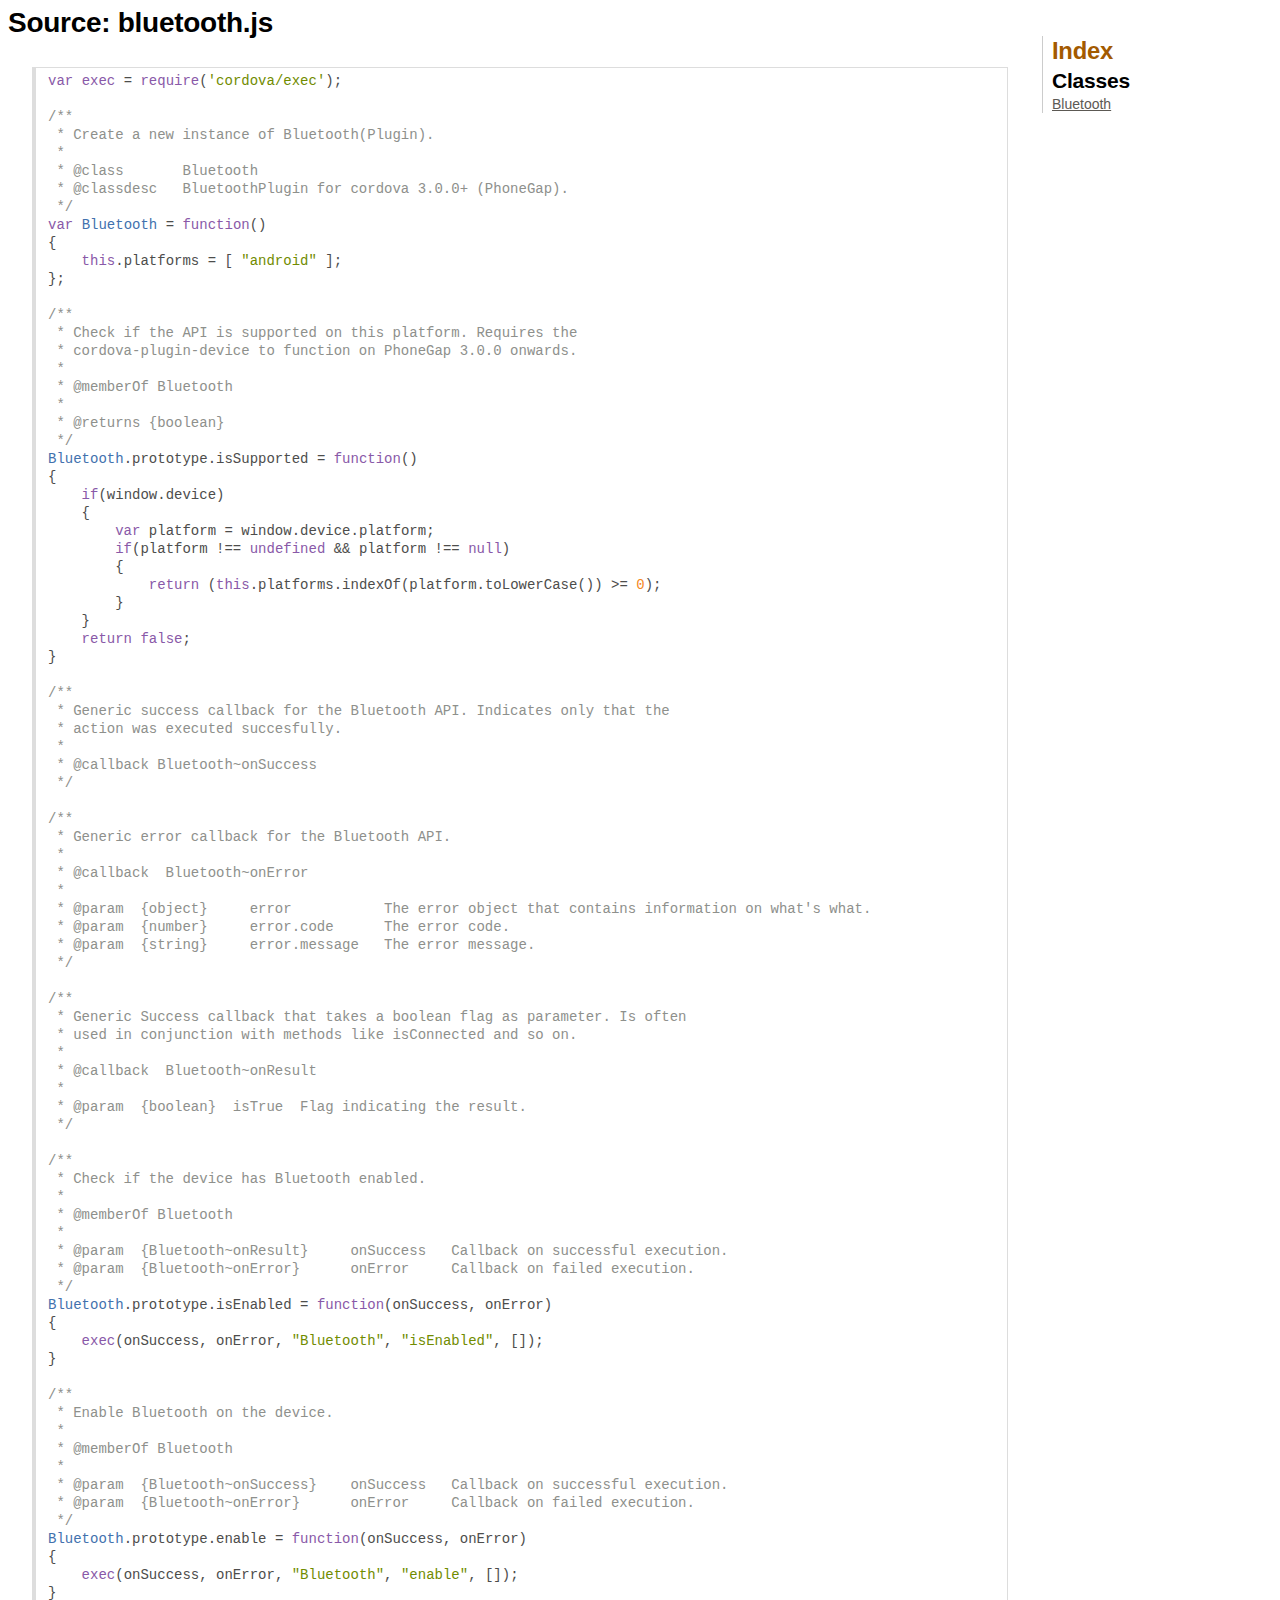
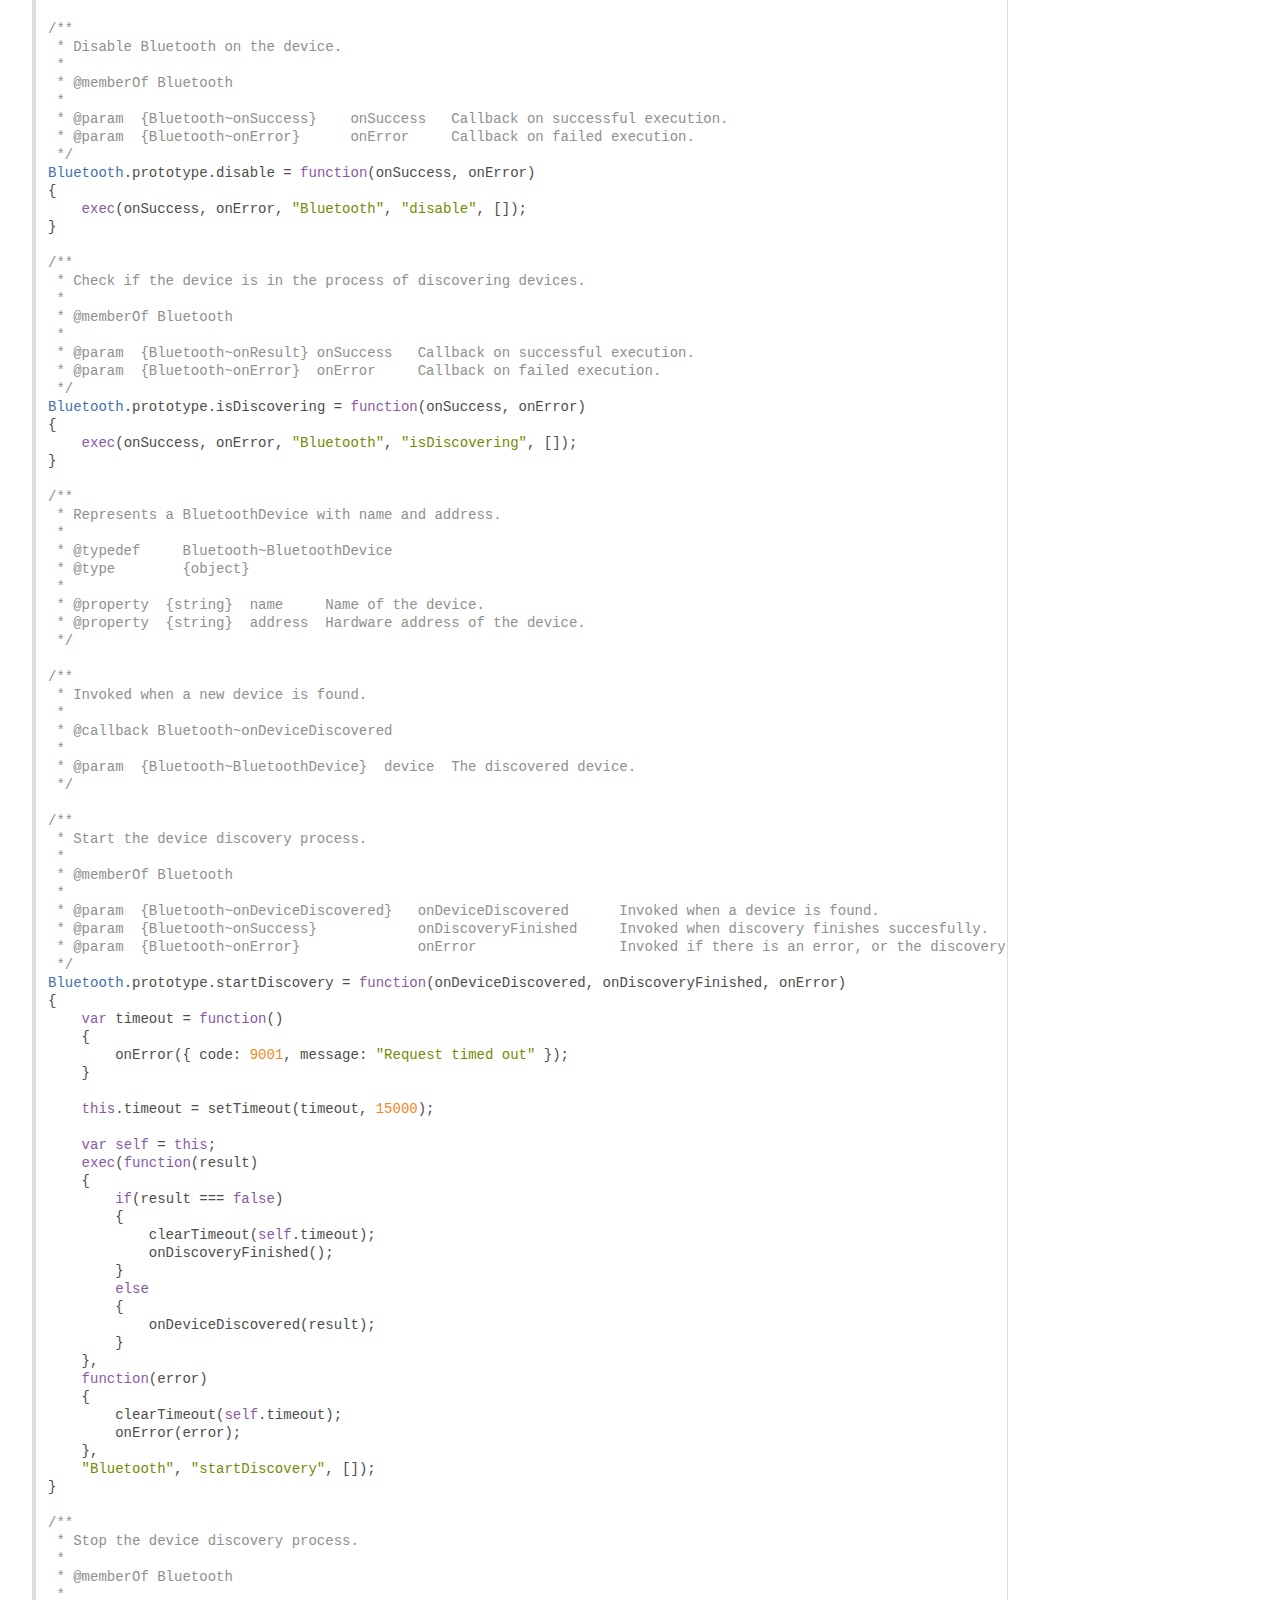
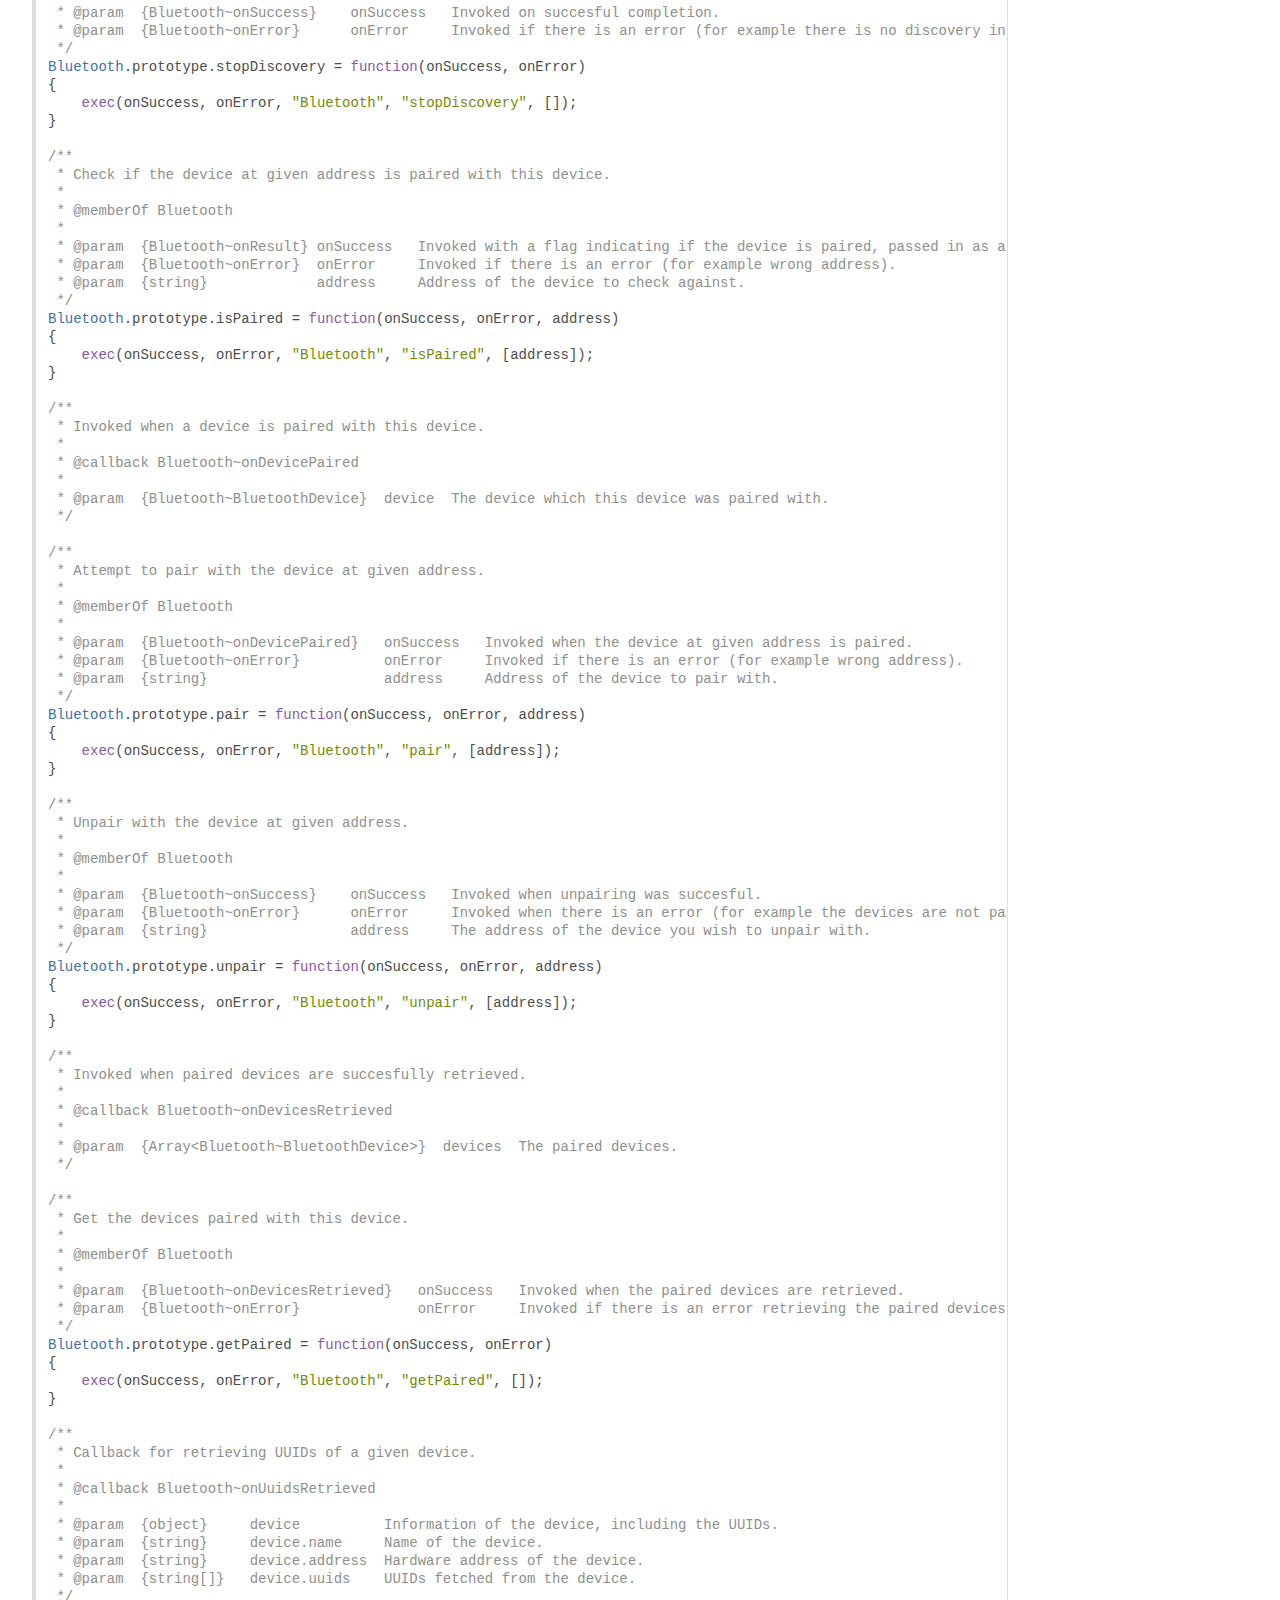
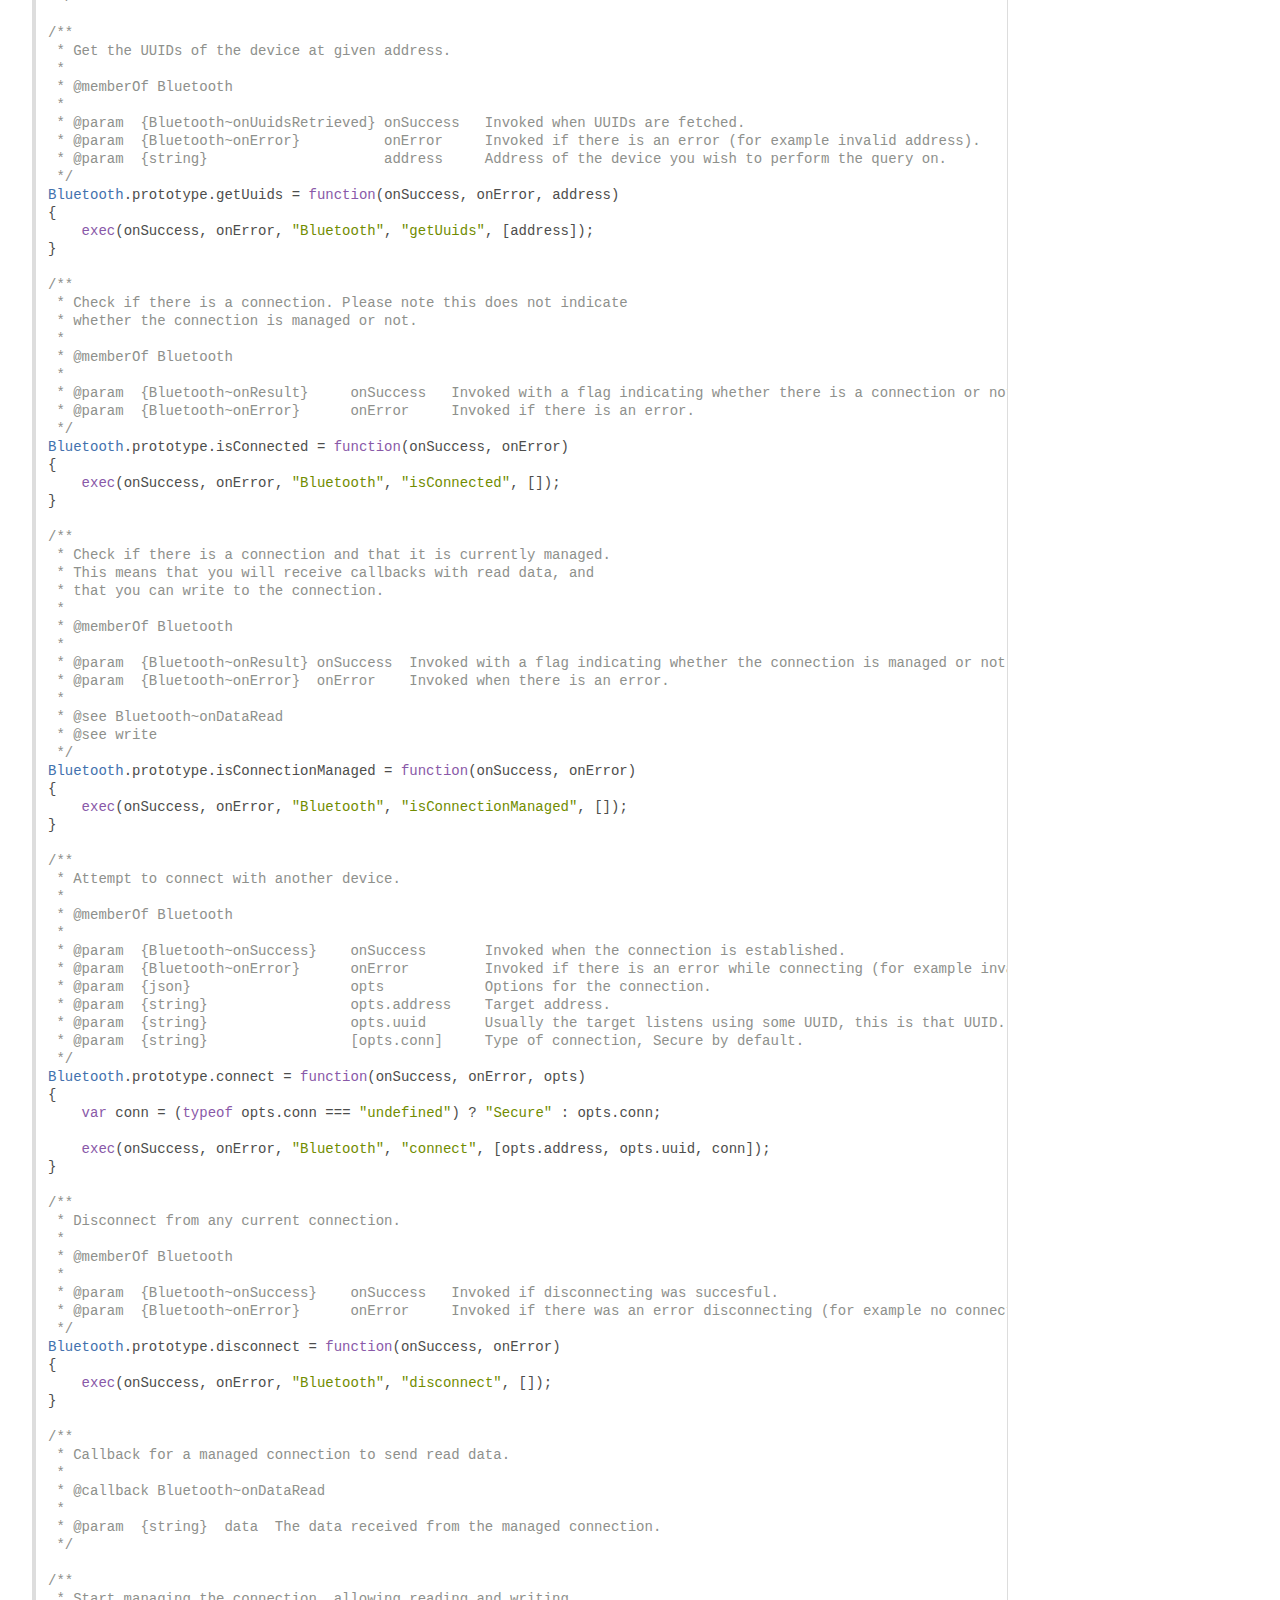
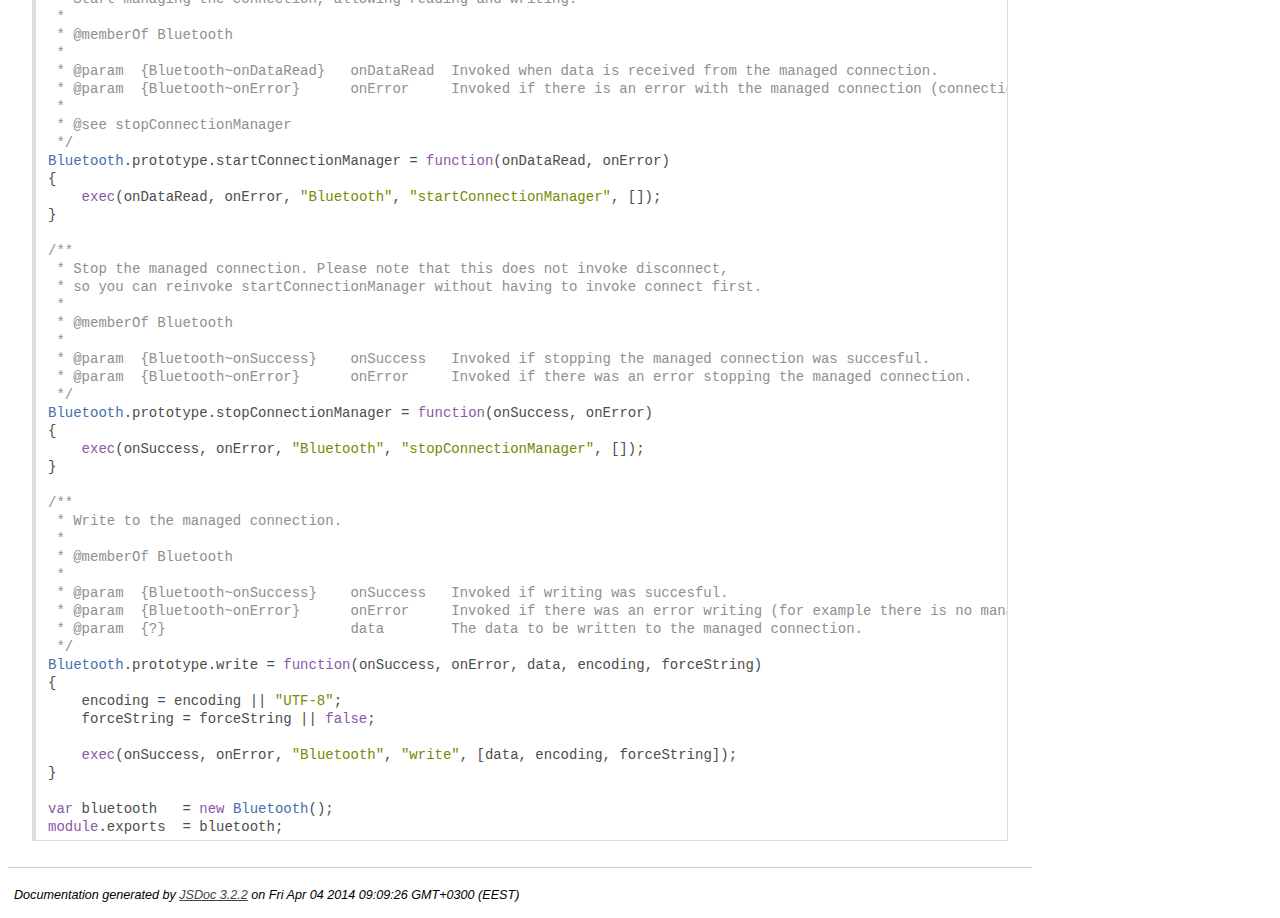
<file: blue-pg/plugins/com.phonegap.plugins.bluetooth/doc/bluetooth.js.html>
<!DOCTYPE html>
<html lang="en">
<head>
    <meta charset="utf-8">
    <title>JSDoc: Source: bluetooth.js</title>
    
    <script src="scripts/prettify/prettify.js"> </script>
    <script src="scripts/prettify/lang-css.js"> </script>
    <!--[if lt IE 9]>
      <script src="//html5shiv.googlecode.com/svn/trunk/html5.js"></script>
    <![endif]-->
    <link type="text/css" rel="stylesheet" href="styles/prettify-tomorrow.css">
    <link type="text/css" rel="stylesheet" href="styles/jsdoc-default.css">
</head>

<body>

<div id="main">
    
    <h1 class="page-title">Source: bluetooth.js</h1>
    
    


    
    <section>
        <article>
            <pre class="prettyprint source"><code>var exec = require('cordova/exec');

/**
 * Create a new instance of Bluetooth(Plugin).
 *
 * @class       Bluetooth
 * @classdesc   BluetoothPlugin for cordova 3.0.0+ (PhoneGap).
 */
var Bluetooth = function()
{
    this.platforms = [ "android" ];
};

/**
 * Check if the API is supported on this platform. Requires the
 * cordova-plugin-device to function on PhoneGap 3.0.0 onwards.
 *
 * @memberOf Bluetooth
 *
 * @returns {boolean}
 */
Bluetooth.prototype.isSupported = function()
{
    if(window.device)
    {
        var platform = window.device.platform;
        if(platform !== undefined && platform !== null)
        {
            return (this.platforms.indexOf(platform.toLowerCase()) >= 0);
        }
    }
    return false;
}

/**
 * Generic success callback for the Bluetooth API. Indicates only that the
 * action was executed succesfully.
 *
 * @callback Bluetooth~onSuccess
 */

/**
 * Generic error callback for the Bluetooth API.
 *
 * @callback  Bluetooth~onError
 *
 * @param  {object}     error           The error object that contains information on what's what.
 * @param  {number}     error.code      The error code.
 * @param  {string}     error.message   The error message.
 */

/**
 * Generic Success callback that takes a boolean flag as parameter. Is often
 * used in conjunction with methods like isConnected and so on.
 *
 * @callback  Bluetooth~onResult
 *
 * @param  {boolean}  isTrue  Flag indicating the result.
 */

/**
 * Check if the device has Bluetooth enabled.
 *
 * @memberOf Bluetooth
 *
 * @param  {Bluetooth~onResult}     onSuccess   Callback on successful execution.
 * @param  {Bluetooth~onError}      onError     Callback on failed execution.
 */
Bluetooth.prototype.isEnabled = function(onSuccess, onError)
{
    exec(onSuccess, onError, "Bluetooth", "isEnabled", []);
}

/**
 * Enable Bluetooth on the device.
 *
 * @memberOf Bluetooth
 *
 * @param  {Bluetooth~onSuccess}    onSuccess   Callback on successful execution.
 * @param  {Bluetooth~onError}      onError     Callback on failed execution.
 */
Bluetooth.prototype.enable = function(onSuccess, onError)
{
    exec(onSuccess, onError, "Bluetooth", "enable", []);
}

/**
 * Disable Bluetooth on the device.
 *
 * @memberOf Bluetooth
 *
 * @param  {Bluetooth~onSuccess}    onSuccess   Callback on successful execution.
 * @param  {Bluetooth~onError}      onError     Callback on failed execution.
 */
Bluetooth.prototype.disable = function(onSuccess, onError)
{
    exec(onSuccess, onError, "Bluetooth", "disable", []);
}

/**
 * Check if the device is in the process of discovering devices.
 *
 * @memberOf Bluetooth
 *
 * @param  {Bluetooth~onResult} onSuccess   Callback on successful execution.
 * @param  {Bluetooth~onError}  onError     Callback on failed execution.
 */
Bluetooth.prototype.isDiscovering = function(onSuccess, onError)
{
    exec(onSuccess, onError, "Bluetooth", "isDiscovering", []);
}

/**
 * Represents a BluetoothDevice with name and address.
 *
 * @typedef     Bluetooth~BluetoothDevice
 * @type        {object}
 *
 * @property  {string}  name     Name of the device.
 * @property  {string}  address  Hardware address of the device.
 */

/**
 * Invoked when a new device is found.
 *
 * @callback Bluetooth~onDeviceDiscovered
 *
 * @param  {Bluetooth~BluetoothDevice}  device  The discovered device.
 */

/**
 * Start the device discovery process.
 *
 * @memberOf Bluetooth
 *
 * @param  {Bluetooth~onDeviceDiscovered}   onDeviceDiscovered      Invoked when a device is found.
 * @param  {Bluetooth~onSuccess}            onDiscoveryFinished     Invoked when discovery finishes succesfully.
 * @param  {Bluetooth~onError}              onError                 Invoked if there is an error, or the discovery finishes prematurely.
 */
Bluetooth.prototype.startDiscovery = function(onDeviceDiscovered, onDiscoveryFinished, onError)
{
    var timeout = function()
    {
        onError({ code: 9001, message: "Request timed out" });
    }

    this.timeout = setTimeout(timeout, 15000);

    var self = this;
    exec(function(result)
    {
        if(result === false)
        {
            clearTimeout(self.timeout);
            onDiscoveryFinished();
        }
        else
        {
            onDeviceDiscovered(result);
        }
    },
    function(error)
    {
        clearTimeout(self.timeout);
        onError(error);
    },
    "Bluetooth", "startDiscovery", []);
}

/**
 * Stop the device discovery process.
 *
 * @memberOf Bluetooth
 *
 * @param  {Bluetooth~onSuccess}    onSuccess   Invoked on succesful completion.
 * @param  {Bluetooth~onError}      onError     Invoked if there is an error (for example there is no discovery in progress).
 */
Bluetooth.prototype.stopDiscovery = function(onSuccess, onError)
{
    exec(onSuccess, onError, "Bluetooth", "stopDiscovery", []);
}

/**
 * Check if the device at given address is paired with this device.
 *
 * @memberOf Bluetooth
 *
 * @param  {Bluetooth~onResult} onSuccess   Invoked with a flag indicating if the device is paired, passed in as a parameter.
 * @param  {Bluetooth~onError}  onError     Invoked if there is an error (for example wrong address).
 * @param  {string}             address     Address of the device to check against.
 */
Bluetooth.prototype.isPaired = function(onSuccess, onError, address)
{
    exec(onSuccess, onError, "Bluetooth", "isPaired", [address]);
}

/**
 * Invoked when a device is paired with this device.
 *
 * @callback Bluetooth~onDevicePaired
 *
 * @param  {Bluetooth~BluetoothDevice}  device  The device which this device was paired with.
 */

/**
 * Attempt to pair with the device at given address.
 *
 * @memberOf Bluetooth
 *
 * @param  {Bluetooth~onDevicePaired}   onSuccess   Invoked when the device at given address is paired.
 * @param  {Bluetooth~onError}          onError     Invoked if there is an error (for example wrong address).
 * @param  {string}                     address     Address of the device to pair with.
 */
Bluetooth.prototype.pair = function(onSuccess, onError, address)
{
    exec(onSuccess, onError, "Bluetooth", "pair", [address]);
}

/**
 * Unpair with the device at given address.
 *
 * @memberOf Bluetooth
 *
 * @param  {Bluetooth~onSuccess}    onSuccess   Invoked when unpairing was succesful.
 * @param  {Bluetooth~onError}      onError     Invoked when there is an error (for example the devices are not paired).
 * @param  {string}                 address     The address of the device you wish to unpair with.
 */
Bluetooth.prototype.unpair = function(onSuccess, onError, address)
{
    exec(onSuccess, onError, "Bluetooth", "unpair", [address]);
}

/**
 * Invoked when paired devices are succesfully retrieved.
 *
 * @callback Bluetooth~onDevicesRetrieved
 *
 * @param  {Array&lt;Bluetooth~BluetoothDevice>}  devices  The paired devices.
 */

/**
 * Get the devices paired with this device.
 *
 * @memberOf Bluetooth
 *
 * @param  {Bluetooth~onDevicesRetrieved}   onSuccess   Invoked when the paired devices are retrieved.
 * @param  {Bluetooth~onError}              onError     Invoked if there is an error retrieving the paired devices.
 */
Bluetooth.prototype.getPaired = function(onSuccess, onError)
{
    exec(onSuccess, onError, "Bluetooth", "getPaired", []);
}

/**
 * Callback for retrieving UUIDs of a given device.
 *
 * @callback Bluetooth~onUuidsRetrieved
 *
 * @param  {object}     device          Information of the device, including the UUIDs.
 * @param  {string}     device.name     Name of the device.
 * @param  {string}     device.address  Hardware address of the device.
 * @param  {string[]}   device.uuids    UUIDs fetched from the device.
 */

/**
 * Get the UUIDs of the device at given address.
 *
 * @memberOf Bluetooth
 *
 * @param  {Bluetooth~onUuidsRetrieved} onSuccess   Invoked when UUIDs are fetched.
 * @param  {Bluetooth~onError}          onError     Invoked if there is an error (for example invalid address).
 * @param  {string}                     address     Address of the device you wish to perform the query on.
 */
Bluetooth.prototype.getUuids = function(onSuccess, onError, address)
{
    exec(onSuccess, onError, "Bluetooth", "getUuids", [address]);
}

/**
 * Check if there is a connection. Please note this does not indicate
 * whether the connection is managed or not.
 *
 * @memberOf Bluetooth
 *
 * @param  {Bluetooth~onResult}     onSuccess   Invoked with a flag indicating whether there is a connection or not.
 * @param  {Bluetooth~onError}      onError     Invoked if there is an error.
 */
Bluetooth.prototype.isConnected = function(onSuccess, onError)
{
    exec(onSuccess, onError, "Bluetooth", "isConnected", []);
}

/**
 * Check if there is a connection and that it is currently managed.
 * This means that you will receive callbacks with read data, and
 * that you can write to the connection.
 *
 * @memberOf Bluetooth
 *
 * @param  {Bluetooth~onResult} onSuccess  Invoked with a flag indicating whether the connection is managed or not.
 * @param  {Bluetooth~onError}  onError    Invoked when there is an error.
 *
 * @see Bluetooth~onDataRead
 * @see write
 */
Bluetooth.prototype.isConnectionManaged = function(onSuccess, onError)
{
    exec(onSuccess, onError, "Bluetooth", "isConnectionManaged", []);
}

/**
 * Attempt to connect with another device.
 *
 * @memberOf Bluetooth
 *
 * @param  {Bluetooth~onSuccess}    onSuccess       Invoked when the connection is established.
 * @param  {Bluetooth~onError}      onError         Invoked if there is an error while connecting (for example invalid address).
 * @param  {json}                   opts            Options for the connection.
 * @param  {string}                 opts.address    Target address.
 * @param  {string}                 opts.uuid       Usually the target listens using some UUID, this is that UUID.
 * @param  {string}                 [opts.conn]     Type of connection, Secure by default.
 */
Bluetooth.prototype.connect = function(onSuccess, onError, opts)
{
    var conn = (typeof opts.conn === "undefined") ? "Secure" : opts.conn;

    exec(onSuccess, onError, "Bluetooth", "connect", [opts.address, opts.uuid, conn]);
}

/**
 * Disconnect from any current connection.
 *
 * @memberOf Bluetooth
 *
 * @param  {Bluetooth~onSuccess}    onSuccess   Invoked if disconnecting was succesful.
 * @param  {Bluetooth~onError}      onError     Invoked if there was an error disconnecting (for example no connection).
 */
Bluetooth.prototype.disconnect = function(onSuccess, onError)
{
    exec(onSuccess, onError, "Bluetooth", "disconnect", []);
}

/**
 * Callback for a managed connection to send read data.
 *
 * @callback Bluetooth~onDataRead
 *
 * @param  {string}  data  The data received from the managed connection.
 */

/**
 * Start managing the connection, allowing reading and writing.
 *
 * @memberOf Bluetooth
 *
 * @param  {Bluetooth~onDataRead}   onDataRead  Invoked when data is received from the managed connection.
 * @param  {Bluetooth~onError}      onError     Invoked if there is an error with the managed connection (connection lost, error reading data).
 *
 * @see stopConnectionManager
 */
Bluetooth.prototype.startConnectionManager = function(onDataRead, onError)
{
    exec(onDataRead, onError, "Bluetooth", "startConnectionManager", []);
}

/**
 * Stop the managed connection. Please note that this does not invoke disconnect,
 * so you can reinvoke startConnectionManager without having to invoke connect first.
 *
 * @memberOf Bluetooth
 *
 * @param  {Bluetooth~onSuccess}    onSuccess   Invoked if stopping the managed connection was succesful.
 * @param  {Bluetooth~onError}      onError     Invoked if there was an error stopping the managed connection.
 */
Bluetooth.prototype.stopConnectionManager = function(onSuccess, onError)
{
    exec(onSuccess, onError, "Bluetooth", "stopConnectionManager", []);
}

/**
 * Write to the managed connection.
 *
 * @memberOf Bluetooth
 *
 * @param  {Bluetooth~onSuccess}    onSuccess   Invoked if writing was succesful.
 * @param  {Bluetooth~onError}      onError     Invoked if there was an error writing (for example there is no managed connection).
 * @param  {?}                      data        The data to be written to the managed connection.
 */
Bluetooth.prototype.write = function(onSuccess, onError, data, encoding, forceString)
{
    encoding = encoding || "UTF-8";
    forceString = forceString || false;

    exec(onSuccess, onError, "Bluetooth", "write", [data, encoding, forceString]);
}

var bluetooth   = new Bluetooth();
module.exports  = bluetooth;
</code></pre>
        </article>
    </section>




</div>

<nav>
    <h2><a href="index.html">Index</a></h2><h3>Classes</h3><ul><li><a href="Bluetooth.html">Bluetooth</a></li></ul>
</nav>

<br clear="both">

<footer>
    Documentation generated by <a href="https://github.com/jsdoc3/jsdoc">JSDoc 3.2.2</a> on Fri Apr 04 2014 09:09:26 GMT+0300 (EEST)
</footer>

<script> prettyPrint(); </script>
<script src="scripts/linenumber.js"> </script>
</body>
</html>
</file>
<file: blue-pg/plugins/com.phonegap.plugins.bluetooth/doc/styles/prettify-tomorrow.css>
/* Tomorrow Theme */
/* Original theme - https://github.com/chriskempson/tomorrow-theme */
/* Pretty printing styles. Used with prettify.js. */
/* SPAN elements with the classes below are added by prettyprint. */
/* plain text */
.pln {
  color: #4d4d4c; }

@media screen {
  /* string content */
  .str {
    color: #718c00; }

  /* a keyword */
  .kwd {
    color: #8959a8; }

  /* a comment */
  .com {
    color: #8e908c; }

  /* a type name */
  .typ {
    color: #4271ae; }

  /* a literal value */
  .lit {
    color: #f5871f; }

  /* punctuation */
  .pun {
    color: #4d4d4c; }

  /* lisp open bracket */
  .opn {
    color: #4d4d4c; }

  /* lisp close bracket */
  .clo {
    color: #4d4d4c; }

  /* a markup tag name */
  .tag {
    color: #c82829; }

  /* a markup attribute name */
  .atn {
    color: #f5871f; }

  /* a markup attribute value */
  .atv {
    color: #3e999f; }

  /* a declaration */
  .dec {
    color: #f5871f; }

  /* a variable name */
  .var {
    color: #c82829; }

  /* a function name */
  .fun {
    color: #4271ae; } }
/* Use higher contrast and text-weight for printable form. */
@media print, projection {
  .str {
    color: #060; }

  .kwd {
    color: #006;
    font-weight: bold; }

  .com {
    color: #600;
    font-style: italic; }

  .typ {
    color: #404;
    font-weight: bold; }

  .lit {
    color: #044; }

  .pun, .opn, .clo {
    color: #440; }

  .tag {
    color: #006;
    font-weight: bold; }

  .atn {
    color: #404; }

  .atv {
    color: #060; } }
/* Style */
/*
pre.prettyprint {
  background: white;
  font-family: Menlo, Monaco, Consolas, monospace;
  font-size: 12px;
  line-height: 1.5;
  border: 1px solid #ccc;
  padding: 10px; }
*/

/* Specify class=linenums on a pre to get line numbering */
ol.linenums {
  margin-top: 0;
  margin-bottom: 0; }

/* IE indents via margin-left */
li.L0,
li.L1,
li.L2,
li.L3,
li.L4,
li.L5,
li.L6,
li.L7,
li.L8,
li.L9 {
  /* */ }

/* Alternate shading for lines */
li.L1,
li.L3,
li.L5,
li.L7,
li.L9 {
  /* */ }
</file>
<file: blue-pg/plugins/com.phonegap.plugins.bluetooth/doc/styles/jsdoc-default.css>
html
{
    overflow: auto;
    background-color: #fff;
}

body
{
	font: 14px "DejaVu Sans Condensed", "Liberation Sans", "Nimbus Sans L", Tahoma, Geneva, "Helvetica Neue", Helvetica, Arial, sans serif;
	line-height: 130%;
	color: #000;
	background-color: #fff;
}

a {
    color: #444;
}

a:visited {
    color: #444;
}

a:active {
    color: #444;
}

header
{
	display: block;
	padding: 6px 4px;
}

.class-description {
    font-style: italic;
	font-family: Palatino, 'Palatino Linotype', serif;
	font-size: 130%;
	line-height: 140%;
	margin-bottom: 1em;
	margin-top: 1em;
}

#main {
    float: left;
    width: 100%;
}

section
{
	display: block;
	
	background-color: #fff;
	padding: 12px 24px;
    border-bottom: 1px solid #ccc;
    margin-right: 240px;
}

.variation {
    display: none;
}

.optional:after {
	content: "opt";
	font-size: 60%;
	color: #aaa;
	font-style: italic;
	font-weight: lighter;
}

nav
{
	display: block;
	float: left;
    margin-left: -230px;
    margin-top: 28px;
    width: 220px;
    border-left: 1px solid #ccc;
    padding-left: 9px;
}

nav ul {
    font-family: 'Lucida Grande', 'Lucida Sans Unicode', arial, sans-serif;
    font-size: 100%;
    line-height: 17px;
    padding:0;
    margin:0;
    list-style-type:none;
}

nav h2 a, nav h2 a:visited {
    color: #A35A00;
    text-decoration: none;
}

nav h3 {
    margin-top: 12px;
}

nav li {
    margin-top: 6px;
}

nav a {
    color: #5C5954;
}

nav a:visited {
    color: #5C5954;
}

nav a:active {
    color: #5C5954;
}

footer {
    display: block;
    padding: 6px;
    margin-top: 12px;
    font-style: italic;
    font-size: 90%;
}

h1
{
	font-size: 200%;
	font-weight: bold;
	letter-spacing: -0.01em;
	margin: 6px 0 9px 0;
}

h2
{
	font-size: 170%;
	font-weight: bold;
	letter-spacing: -0.01em;
	margin: 6px 0 3px 0;
}

h3
{
	font-size: 150%;
	font-weight: bold;
	letter-spacing: -0.01em;
	margin-top: 16px;
	margin: 6px 0 3px 0;
}

h4
{
	font-size: 130%;
	font-weight: bold;
	letter-spacing: -0.01em;
	margin-top: 16px;
	margin: 18px 0 3px 0;
	color: #A35A00;
}

h5, .container-overview .subsection-title
{
	font-size: 120%;
	font-weight: bold;
	letter-spacing: -0.01em;
	margin: 8px 0 3px -16px;
}

h6
{
	font-size: 100%;
	letter-spacing: -0.01em;
	margin: 6px 0 3px 0;
	font-style: italic;
}

.ancestors { color: #999; }
.ancestors a
{
    color: #999 !important;
    text-decoration: none;
}

.important
{
	font-weight: bold;
	color: #950B02;
}

.yes-def {
    text-indent: -1000px;
}

.type-signature {
    color: #aaa;
}

.name, .signature {
	font-family: Consolas, "Lucida Console", Monaco, monospace;
}

.details { margin-top: 14px; border-left: 2px solid #DDD; }
.details dt { width:100px; float:left; padding-left: 10px;  padding-top: 6px; }
.details dd { margin-left: 50px; }
.details ul { margin: 0; }
.details ul { list-style-type: none; }
.details li { margin-left: 30px; padding-top: 6px; }
.details pre.prettyprint { margin: 0 }
.details .object-value { padding-top: 0; }

.description {
	margin-bottom: 1em;
	margin-left: -16px;
	margin-top: 1em;
}

.code-caption
{
	font-style: italic;
	font-family: Palatino, 'Palatino Linotype', serif;
	font-size: 107%;
	margin: 0;
}

.prettyprint
{
	border: 1px solid #ddd;
	width: 80%;
    overflow: auto;
}

.prettyprint.source {
    width: inherit;
}

.prettyprint code
{
	font-family: Consolas, 'Lucida Console', Monaco, monospace;
	font-size: 100%;
	line-height: 18px;
	display: block;
	padding: 4px 12px;
	margin: 0;
	background-color: #fff;
	color: #000;
	border-left: 3px #ddd solid;
}

.prettyprint code span.line
{
  display: inline-block;
}

.params, .props
{
	border-spacing: 0;
	border: 0;
	border-collapse: collapse;
}

.params .name, .props .name, .name code {
	color: #A35A00;
	font-family: Consolas, 'Lucida Console', Monaco, monospace;
	font-size: 100%;
}

.params td, .params th, .props td, .props th
{
	border: 1px solid #ddd;
	margin: 0px;
	text-align: left;
	vertical-align: top;
	padding: 4px 6px;
	display: table-cell;
}

.params thead tr, .props thead tr
{
	background-color: #ddd;
	font-weight: bold;
}

.params .params thead tr, .props .props thead tr
{
	background-color: #fff;
	font-weight: bold;
}

.params th, .props th { border-right: 1px solid #aaa; }
.params thead .last, .props thead .last { border-right: 1px solid #ddd; }

.disabled {
    color: #454545;
}
</file>
<file: blue-pg/www_back/spec/lib/jasmine-1.2.0/jasmine.css>
body { background-color: #eeeeee; padding: 0; margin: 5px; overflow-y: scroll; }

#HTMLReporter { font-size: 11px; font-family: Monaco, "Lucida Console", monospace; line-height: 14px; color: #333333; }
#HTMLReporter a { text-decoration: none; }
#HTMLReporter a:hover { text-decoration: underline; }
#HTMLReporter p, #HTMLReporter h1, #HTMLReporter h2, #HTMLReporter h3, #HTMLReporter h4, #HTMLReporter h5, #HTMLReporter h6 { margin: 0; line-height: 14px; }
#HTMLReporter .banner, #HTMLReporter .symbolSummary, #HTMLReporter .summary, #HTMLReporter .resultMessage, #HTMLReporter .specDetail .description, #HTMLReporter .alert .bar, #HTMLReporter .stackTrace { padding-left: 9px; padding-right: 9px; }
#HTMLReporter #jasmine_content { position: fixed; right: 100%; }
#HTMLReporter .version { color: #aaaaaa; }
#HTMLReporter .banner { margin-top: 14px; }
#HTMLReporter .duration { color: #aaaaaa; float: right; }
#HTMLReporter .symbolSummary { overflow: hidden; *zoom: 1; margin: 14px 0; }
#HTMLReporter .symbolSummary li { display: block; float: left; height: 7px; width: 14px; margin-bottom: 7px; font-size: 16px; }
#HTMLReporter .symbolSummary li.passed { font-size: 14px; }
#HTMLReporter .symbolSummary li.passed:before { color: #5e7d00; content: "\02022"; }
#HTMLReporter .symbolSummary li.failed { line-height: 9px; }
#HTMLReporter .symbolSummary li.failed:before { color: #b03911; content: "x"; font-weight: bold; margin-left: -1px; }
#HTMLReporter .symbolSummary li.skipped { font-size: 14px; }
#HTMLReporter .symbolSummary li.skipped:before { color: #bababa; content: "\02022"; }
#HTMLReporter .symbolSummary li.pending { line-height: 11px; }
#HTMLReporter .symbolSummary li.pending:before { color: #aaaaaa; content: "-"; }
#HTMLReporter .bar { line-height: 28px; font-size: 14px; display: block; color: #eee; }
#HTMLReporter .runningAlert { background-color: #666666; }
#HTMLReporter .skippedAlert { background-color: #aaaaaa; }
#HTMLReporter .skippedAlert:first-child { background-color: #333333; }
#HTMLReporter .skippedAlert:hover { text-decoration: none; color: white; text-decoration: underline; }
#HTMLReporter .passingAlert { background-color: #a6b779; }
#HTMLReporter .passingAlert:first-child { background-color: #5e7d00; }
#HTMLReporter .failingAlert { background-color: #cf867e; }
#HTMLReporter .failingAlert:first-child { background-color: #b03911; }
#HTMLReporter .results { margin-top: 14px; }
#HTMLReporter #details { display: none; }
#HTMLReporter .resultsMenu, #HTMLReporter .resultsMenu a { background-color: #fff; color: #333333; }
#HTMLReporter.showDetails .summaryMenuItem { font-weight: normal; text-decoration: inherit; }
#HTMLReporter.showDetails .summaryMenuItem:hover { text-decoration: underline; }
#HTMLReporter.showDetails .detailsMenuItem { font-weight: bold; text-decoration: underline; }
#HTMLReporter.showDetails .summary { display: none; }
#HTMLReporter.showDetails #details { display: block; }
#HTMLReporter .summaryMenuItem { font-weight: bold; text-decoration: underline; }
#HTMLReporter .summary { margin-top: 14px; }
#HTMLReporter .summary .suite .suite, #HTMLReporter .summary .specSummary { margin-left: 14px; }
#HTMLReporter .summary .specSummary.passed a { color: #5e7d00; }
#HTMLReporter .summary .specSummary.failed a { color: #b03911; }
#HTMLReporter .description + .suite { margin-top: 0; }
#HTMLReporter .suite { margin-top: 14px; }
#HTMLReporter .suite a { color: #333333; }
#HTMLReporter #details .specDetail { margin-bottom: 28px; }
#HTMLReporter #details .specDetail .description { display: block; color: white; background-color: #b03911; }
#HTMLReporter .resultMessage { padding-top: 14px; color: #333333; }
#HTMLReporter .resultMessage span.result { display: block; }
#HTMLReporter .stackTrace { margin: 5px 0 0 0; max-height: 224px; overflow: auto; line-height: 18px; color: #666666; border: 1px solid #ddd; background: white; white-space: pre; }

#TrivialReporter { padding: 8px 13px; position: absolute; top: 0; bottom: 0; left: 0; right: 0; overflow-y: scroll; background-color: white; font-family: "Helvetica Neue Light", "Lucida Grande", "Calibri", "Arial", sans-serif; /*.resultMessage {*/ /*white-space: pre;*/ /*}*/ }
#TrivialReporter a:visited, #TrivialReporter a { color: #303; }
#TrivialReporter a:hover, #TrivialReporter a:active { color: blue; }
#TrivialReporter .run_spec { float: right; padding-right: 5px; font-size: .8em; text-decoration: none; }
#TrivialReporter .banner { color: #303; background-color: #fef; padding: 5px; }
#TrivialReporter .logo { float: left; font-size: 1.1em; padding-left: 5px; }
#TrivialReporter .logo .version { font-size: .6em; padding-left: 1em; }
#TrivialReporter .runner.running { background-color: yellow; }
#TrivialReporter .options { text-align: right; font-size: .8em; }
#TrivialReporter .suite { border: 1px outset gray; margin: 5px 0; padding-left: 1em; }
#TrivialReporter .suite .suite { margin: 5px; }
#TrivialReporter .suite.passed { background-color: #dfd; }
#TrivialReporter .suite.failed { background-color: #fdd; }
#TrivialReporter .spec { margin: 5px; padding-left: 1em; clear: both; }
#TrivialReporter .spec.failed, #TrivialReporter .spec.passed, #TrivialReporter .spec.skipped { padding-bottom: 5px; border: 1px solid gray; }
#TrivialReporter .spec.failed { background-color: #fbb; border-color: red; }
#TrivialReporter .spec.passed { background-color: #bfb; border-color: green; }
#TrivialReporter .spec.skipped { background-color: #bbb; }
#TrivialReporter .messages { border-left: 1px dashed gray; padding-left: 1em; padding-right: 1em; }
#TrivialReporter .passed { background-color: #cfc; display: none; }
#TrivialReporter .failed { background-color: #fbb; }
#TrivialReporter .skipped { color: #777; background-color: #eee; display: none; }
#TrivialReporter .resultMessage span.result { display: block; line-height: 2em; color: black; }
#TrivialReporter .resultMessage .mismatch { color: black; }
#TrivialReporter .stackTrace { white-space: pre; font-size: .8em; margin-left: 10px; max-height: 5em; overflow: auto; border: 1px inset red; padding: 1em; background: #eef; }
#TrivialReporter .finished-at { padding-left: 1em; font-size: .6em; }
#TrivialReporter.show-passed .passed, #TrivialReporter.show-skipped .skipped { display: block; }
#TrivialReporter #jasmine_content { position: fixed; right: 100%; }
#TrivialReporter .runner { border: 1px solid gray; display: block; margin: 5px 0; padding: 2px 0 2px 10px; }
</file>
